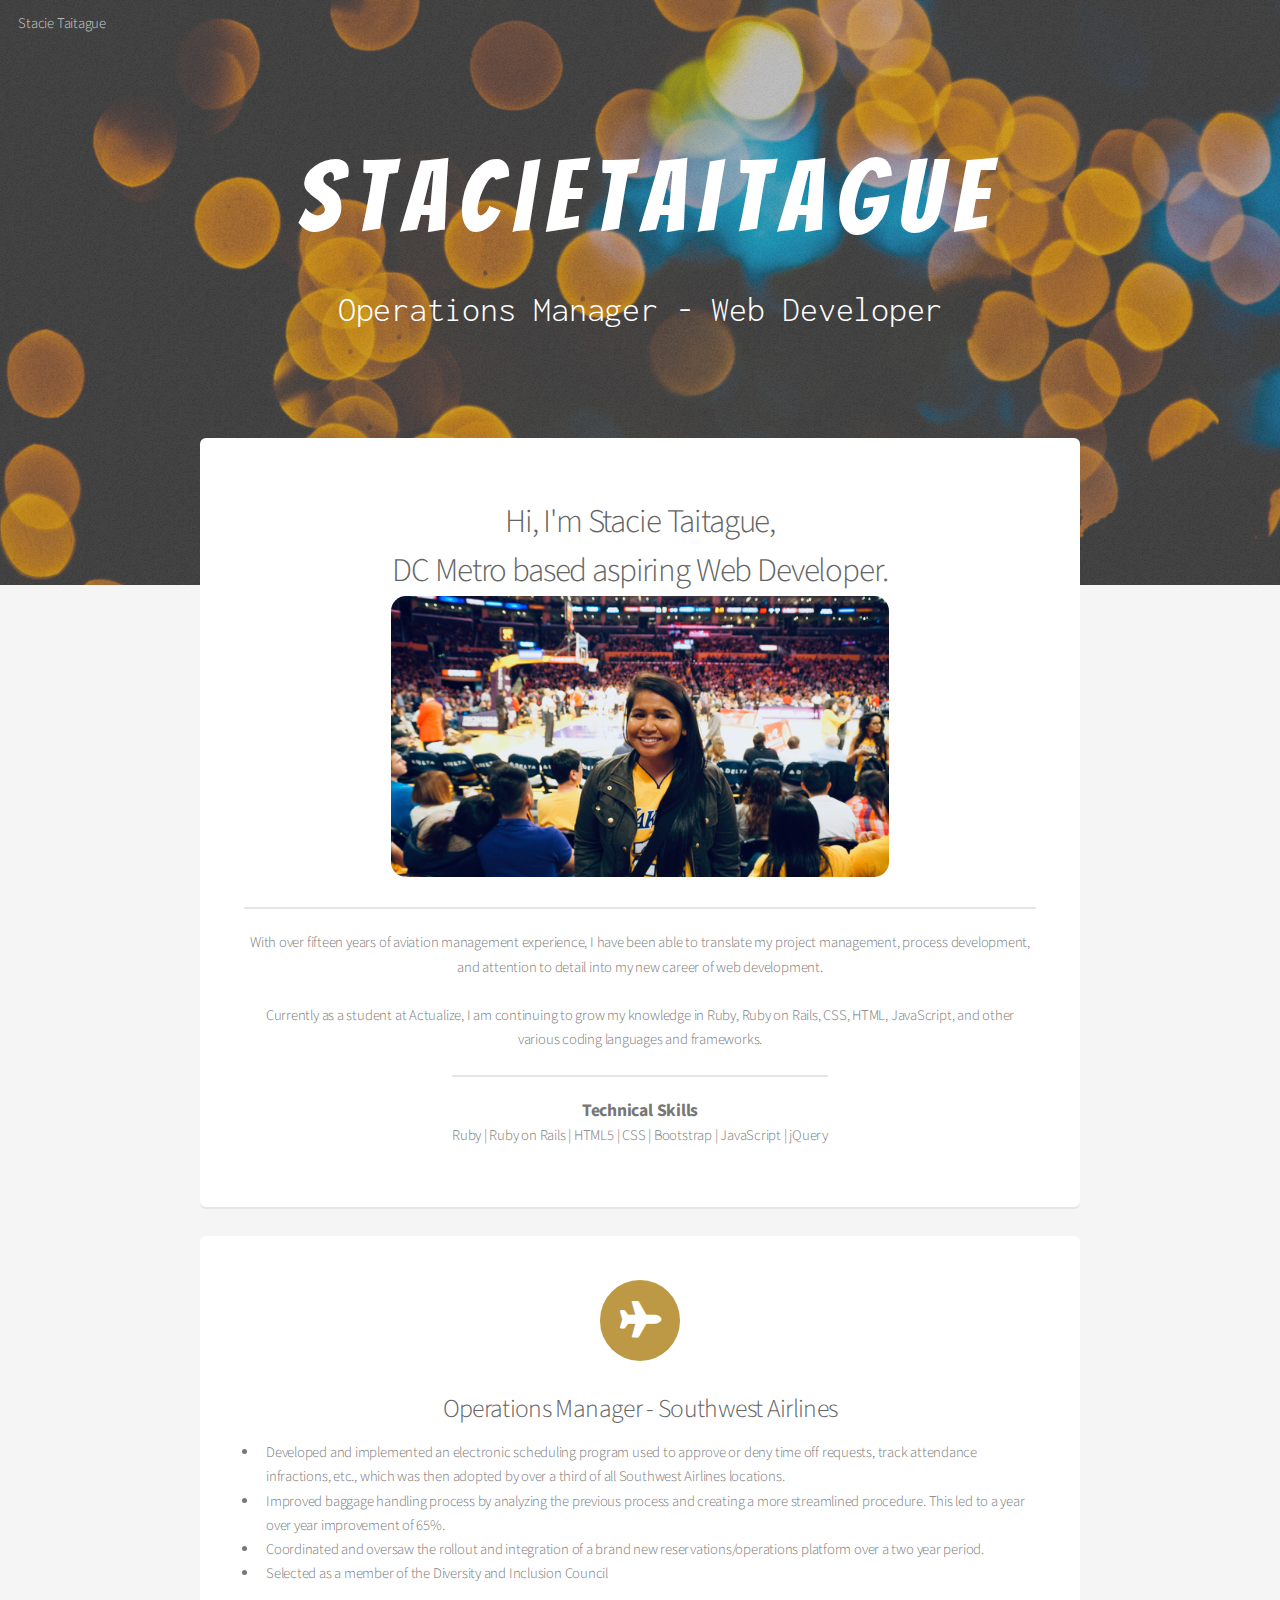
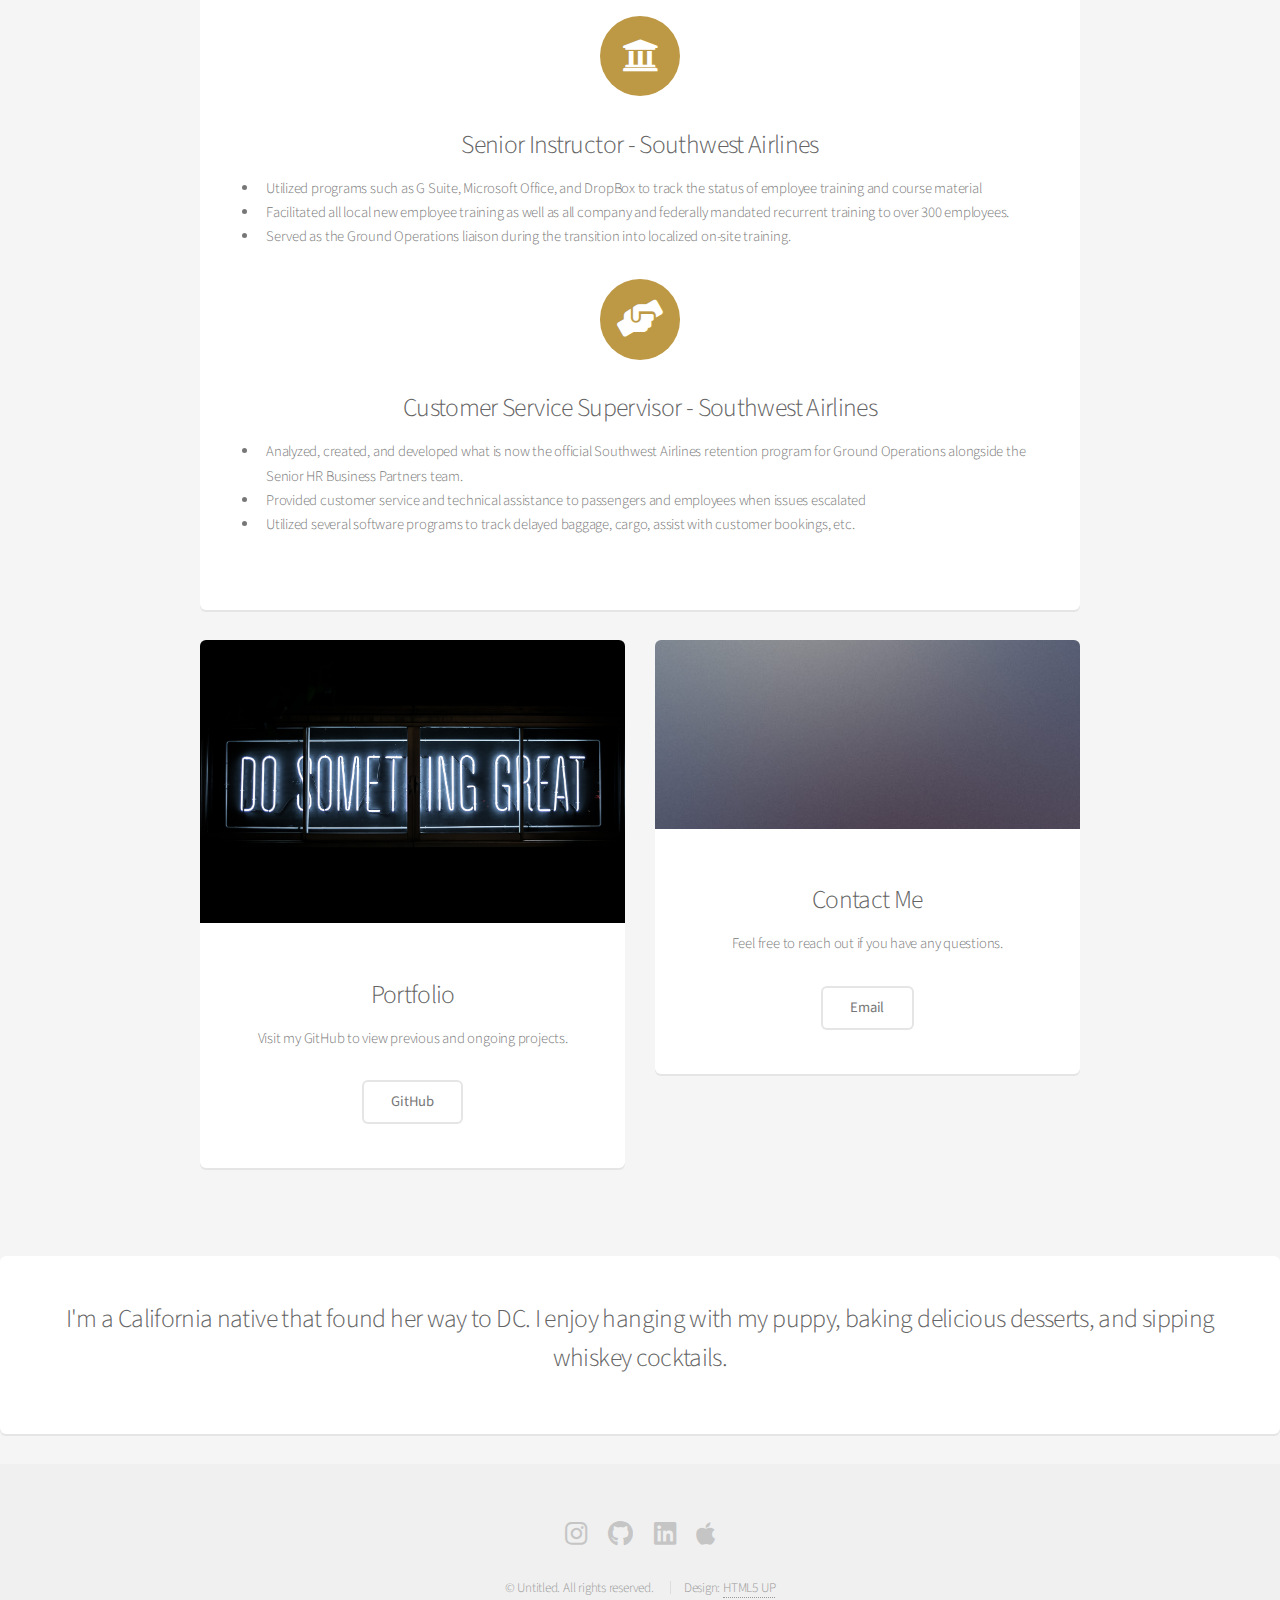
<file: index.html>
<!DOCTYPE html>
<!--
	Alpha by HTML5 UP
	html5up.net | @ajlkn
	Free for personal and commercial use under the CCA 3.0 license (html5up.net/license)
-->
<html>
  <head>
    <title>Stacie Taitague</title>
    <meta charset="utf-8" />
    <meta name="viewport" content="width=device-width, initial-scale=1, user-scalable=no" />
    <link rel="stylesheet" href="assets/css/main.css" />

    <link rel="stylesheet" href="assets/css/custom.css" />
    <link rel="preconnect" href="https://fonts.gstatic.com" />
    <link href="https://fonts.googleapis.com/css2?family=Bangers&display=swap" rel="stylesheet" />
    <link rel="preconnect" href="https://fonts.gstatic.com" />
    <link href="https://fonts.googleapis.com/css2?family=Inconsolata&display=swap" rel="stylesheet" />
  </head>
  <body class="landing is-preload">
    <div id="page-wrapper">
      <!-- Header -->
      <header id="header" class="alt">
        <h1>Stacie Taitague</h1>
        <!-- <nav id="nav">
						<ul>
							<li><a href="index.html">Home</a></li>
							<li>
								<a href="#" class="icon solid fa-angle-down">NAV</a>
								<ul>
									<li><a href="portfolio.html">Portfolio</a></li>
									<li><a href="resume.html">Resume</a></li>
									<li><a href="contact.html">Contact</a></li>
									
								</ul>
							</li>
						</ul>
					</nav> -->
      </header>

      <!-- Banner -->
      <section id="banner">
        <h2 class="personal-website-h2">S t a c i e T a i t a g u e</h2>
        <p class="operations-manager">Operations Manager - Web Developer</p>
        <!-- <ul class="actions special">
						<li><a href="#" class="button primary">Sign Up</a></li>
						<li><a href="#" class="button">Learn More</a></li>
					</ul> -->
      </section>

      <!-- Main -->
      <section id="main" class="container">
        <section class="box special">
          <header class="major">
            <h2>
              Hi, I'm Stacie Taitague,
              <br />
              DC Metro based aspiring Web Developer.
            </h2>
            <span class="header-picture"><img src="/images/profile.JPEG" alt="" /></span>
            <p>
              With over fifteen years of aviation management experience, I have been able to translate my project
              management, process development, and attention to detail into my new career of web development.
              <br />
              <br />

              <!-- </p><p> -->
              Currently as a student at Actualize, I am continuing to grow my knowledge in Ruby, Ruby on Rails, CSS,
              HTML, JavaScript, and other various coding languages and frameworks.
            </p>
            <p>
              <span class="tech-skills">Technical Skills</span>
              <br />
              Ruby | Ruby on Rails | HTML5 | CSS | Bootstrap | JavaScript | jQuery
            </p>
          </header>
          <!-- <span class="image featured"><img src="images/profile.jpeg" alt="" /></span> -->
        </section>

        <section class="box special features">
          <!-- CALL RESUME AREA MY JOURNEY... ADD ACTUALIZE INFO BEFORE JOBS -->
          <div class="features-row">
            <section>
              <span class="icon solid major fa-plane accent2"></span>
              <h3>Operations Manager - Southwest Airlines</h3>
              <ul class="job-descriptions">
                <li>
                  Developed and implemented an electronic scheduling program used to approve or deny time off requests,
                  track attendance infractions, etc., which was then adopted by over a third of all Southwest Airlines
                  locations.
                </li>
                <li>
                  Improved baggage handling process by analyzing the previous process and creating a more streamlined
                  procedure. This led to a year over year improvement of 65%.
                </li>
                <li>
                  Coordinated and oversaw the rollout and integration of a brand new reservations/operations platform
                  over a two year period.
                </li>
                <li>Selected as a member of the Diversity and Inclusion Council</li>
              </ul>
            </section>
            <br />
            <section>
              <span class="icon solid major fa-university accent2"></span>
              <h3>Senior Instructor - Southwest Airlines</h3>
              <ul class="job-descriptions">
                <li>
                  Utilized programs such as G Suite, Microsoft Office, and DropBox to track the status of employee
                  training and course material
                </li>
                <li>
                  Facilitated all local new employee training as well as all company and federally mandated recurrent
                  training to over 300 employees.
                </li>
                <li>Served as the Ground Operations liaison during the transition into localized on-site training.</li>
              </ul>
            </section>
            <section>
              <span class="icon solid major fa-hands-helping accent2"></span>
              <h3>Customer Service Supervisor - Southwest Airlines</h3>
              <ul class="job-descriptions">
                <li>
                  Analyzed, created, and developed what is now the official Southwest Airlines retention program for
                  Ground Operations alongside the Senior HR Business Partners team.
                </li>
                <li>
                  Provided customer service and technical assistance to passengers and employees when issues escalated
                </li>
                <li>
                  Utilized several software programs to track delayed baggage, cargo, assist with customer bookings,
                  etc.
                </li>
              </ul>
            </section>
            <!-- <section>
								<span class="icon solid major fa-chart-area accent3"></span>
								<h3>Ipsum dolor</h3>
								<p>Integer volutpat ante et accumsan commophasellus sed aliquam feugiat lorem aliquet ut enim rutrum phasellus iaculis accumsan dolore magna aliquam veroeros.</p>
							</section> -->
            <!-- </div>
								<div class="features-row">
									<section>
										<span class="icon solid major fa-cloud accent4"></span>
										<h3>Sed feugiat</h3>
										<p>Integer volutpat ante et accumsan commophasellus sed aliquam feugiat lorem aliquet ut enim rutrum phasellus iaculis accumsan dolore magna aliquam veroeros.</p>
									</section>
									<section>
										<span class="icon solid major fa-lock accent5"></span>
										<h3>Enim phasellus</h3>
										<p>Integer volutpat ante et accumsan commophasellus sed aliquam feugiat lorem aliquet ut enim rutrum phasellus iaculis accumsan dolore magna aliquam veroeros.</p>
									</section> -->
          </div>
        </section>

        <div class="row">
          <div class="col-6 col-12-narrower">
            <section class="box special">
              <span class="image featured"><img src="images/pic02.jpg" alt="" /></span>
              <h3>Portfolio</h3>
              <p>Visit my GitHub to view previous and ongoing projects.</p>
              <ul class="actions special">
                <li><a href="https://github.com/stacerok" target="new window" class="button alt">GitHub</a></li>
              </ul>
            </section>
          </div>
          <div class="col-6 col-12-narrower">
            <section class="box special">
              <span class="image featured"><img src="images/pic03.jpg" alt="" /></span>
              <h3>Contact Me</h3>
              <p>Feel free to reach out if you have any questions.</p>
              <ul class="actions special">
                <li>
                  <a
                    href="mailto:stacie@example.com?subject=Your Personal Website"
                    target="new window"
                    class="button alt"
                  >
                    Email
                  </a>
                </li>
              </ul>
            </section>
          </div>
        </div>
      </section>
      <section class="box special features">
        <!-- CALL RESUME AREA MY JOURNEY... ADD ACTUALIZE INFO BEFORE JOBS -->
        <div class="features-row">
          <section>
            <!-- <span class="icon solid major fa-plane accent2"></span> -->
            <h3>
              I'm a California native that found her way to DC. I enjoy hanging with my puppy, baking delicious
              desserts, and sipping whiskey cocktails.
            </h3>
            <!-- <ul class="job-descriptions">
              <li>** REPLACE: bold large case</li>
              <li>** REPLACE: where i'm originally from</li>
              <li>** REPLACE: soccer fan and baking stuff</li>
              <li>** REPLACE: wife and puppy mom</li>
            </ul> -->
          </section>
        </div>
      </section>
      <!-- CTA -->
      <!-- <section id="cta">
							
					<h2>Sign up for beta access</h2>
					<p>Blandit varius ut praesent nascetur eu penatibus nisi risus faucibus nunc.</p>

					<form>
						<div class="row gtr-50 gtr-uniform">
							<div class="col-8 col-12-mobilep">
								<input type="email" name="email" id="email" placeholder="Email Address" />
							</div>
							<div class="col-4 col-12-mobilep">
								<input type="submit" value="Sign Up" class="fit" />
							</div>
						</div>
					</form>

				</section> -->

      <!-- Footer -->
      <footer id="footer">
        <ul class="icons">
          <!-- <li><a href="#" class="icon brands fa-twitter"><span class="label">Twitter</span></a></li>
						<li><a href="#" class="icon brands fa-facebook-f"><span class="label">Facebook</span></a></li> -->
          <li>
            <a href="http://www.instagram.com/stacerok" class="icon brands fa-instagram">
              <span class="label">Instagram</span>
            </a>
          </li>
          <li>
            <a href="https://github.com/stacerok" class="icon brands fa-github"><span class="label">Github</span></a>
          </li>
          <!-- <li>
            <a href="#" class="icon brands fa-apple"><span class="label">Dribbble</span></a>
          </li> -->
          <li>
            <a href="https://www.linkedin.com/in/stacie-taitague/" target="new window" class="icon brands fa-linkedin">
              <span class="label">Linkedin</span>
            </a>
          </li>
          <li>
            <a
              href="https://music.apple.com/us/playlist/work-playlist/pl.u-38oWX23tKLV4e"
              target="new window"
              class="icon brands fa-apple"
            >
              <span class="label">AppleMusic</span>
            </a>
          </li>
        </ul>
        <ul class="copyright">
          <li>&copy; Untitled. All rights reserved.</li>
          <li>
            Design:
            <a href="http://html5up.net">HTML5 UP</a>
          </li>
        </ul>
      </footer>
    </div>

    <!-- Scripts -->
    <script src="assets/js/jquery.min.js"></script>
    <script src="assets/js/jquery.dropotron.min.js"></script>
    <script src="assets/js/jquery.scrollex.min.js"></script>
    <script src="assets/js/browser.min.js"></script>
    <script src="assets/js/breakpoints.min.js"></script>
    <script src="assets/js/util.js"></script>
    <script src="assets/js/main.js"></script>
  </body>
</html>
</file>
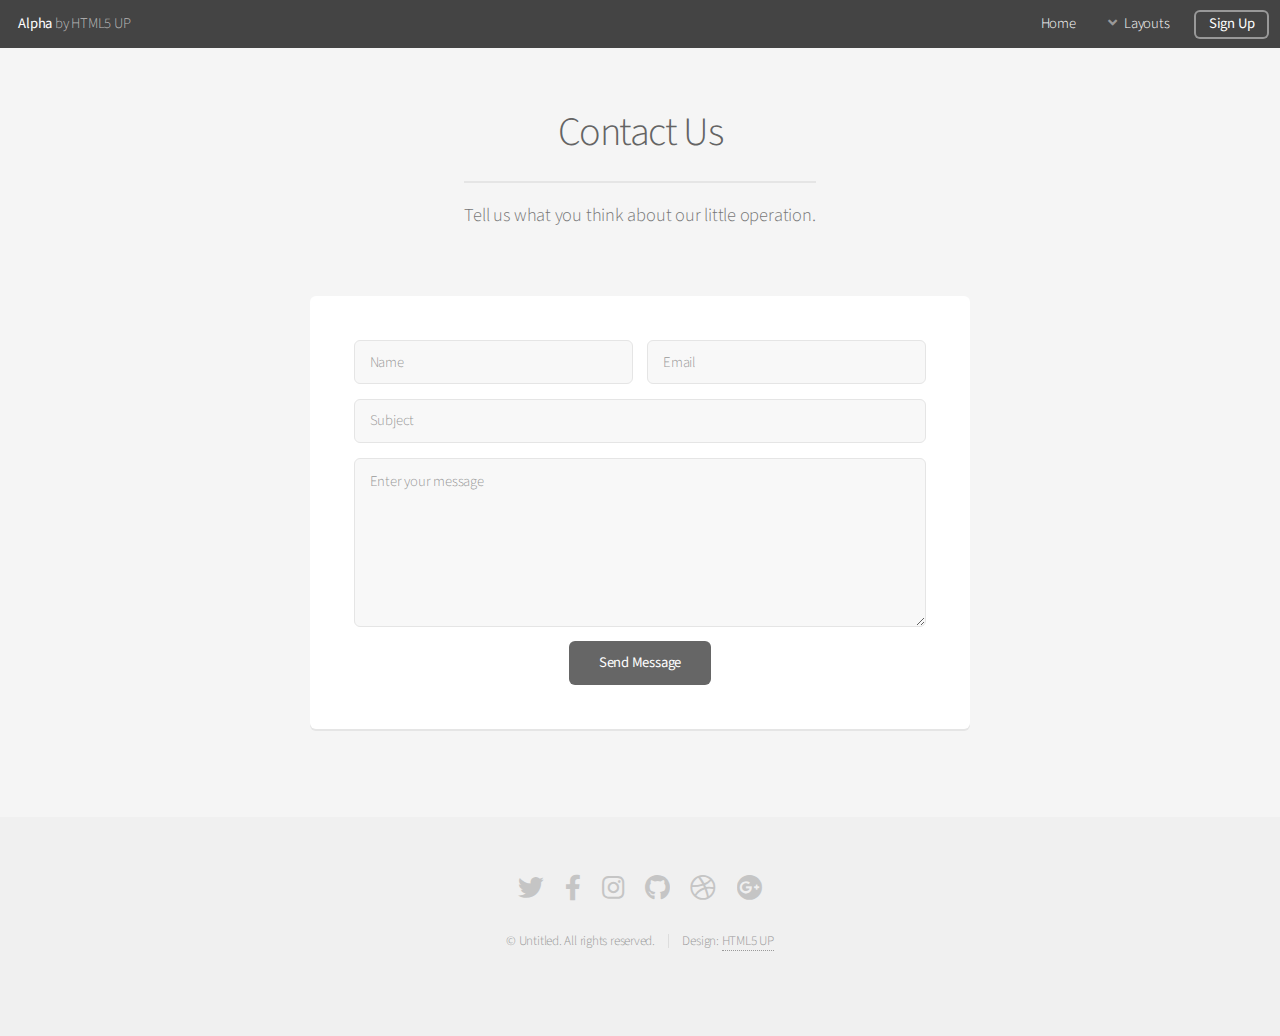
<file: contact.html>
<!DOCTYPE HTML>
<!--
	Alpha by HTML5 UP
	html5up.net | @ajlkn
	Free for personal and commercial use under the CCA 3.0 license (html5up.net/license)
-->
<html>
	<head>
		<title>Contact - Alpha by HTML5 UP</title>
		<meta charset="utf-8" />
		<meta name="viewport" content="width=device-width, initial-scale=1, user-scalable=no" />
		<link rel="stylesheet" href="assets/css/main.css" />
	</head>
	<body class="is-preload">
		<div id="page-wrapper">

			<!-- Header -->
				<header id="header">
					<h1><a href="index.html">Alpha</a> by HTML5 UP</h1>
					<nav id="nav">
						<ul>
							<li><a href="index.html">Home</a></li>
							<li>
								<a href="#" class="icon solid fa-angle-down">Layouts</a>
								<ul>
									<li><a href="generic.html">Generic</a></li>
									<li><a href="contact.html">Contact</a></li>
									<li><a href="elements.html">Elements</a></li>
									<li>
										<a href="#">Submenu</a>
										<ul>
											<li><a href="#">Option One</a></li>
											<li><a href="#">Option Two</a></li>
											<li><a href="#">Option Three</a></li>
											<li><a href="#">Option Four</a></li>
										</ul>
									</li>
								</ul>
							</li>
							<li><a href="#" class="button">Sign Up</a></li>
						</ul>
					</nav>
				</header>

			<!-- Main -->
				<section id="main" class="container medium">
					<header>
						<h2>Contact Us</h2>
						<p>Tell us what you think about our little operation.</p>
					</header>
					<div class="box">
						<form method="post" action="#">
							<div class="row gtr-50 gtr-uniform">
								<div class="col-6 col-12-mobilep">
									<input type="text" name="name" id="name" value="" placeholder="Name" />
								</div>
								<div class="col-6 col-12-mobilep">
									<input type="email" name="email" id="email" value="" placeholder="Email" />
								</div>
								<div class="col-12">
									<input type="text" name="subject" id="subject" value="" placeholder="Subject" />
								</div>
								<div class="col-12">
									<textarea name="message" id="message" placeholder="Enter your message" rows="6"></textarea>
								</div>
								<div class="col-12">
									<ul class="actions special">
										<li><input type="submit" value="Send Message" /></li>
									</ul>
								</div>
							</div>
						</form>
					</div>
				</section>

			<!-- Footer -->
				<footer id="footer">
					<ul class="icons">
						<li><a href="#" class="icon brands fa-twitter"><span class="label">Twitter</span></a></li>
						<li><a href="#" class="icon brands fa-facebook-f"><span class="label">Facebook</span></a></li>
						<li><a href="#" class="icon brands fa-instagram"><span class="label">Instagram</span></a></li>
						<li><a href="#" class="icon brands fa-github"><span class="label">Github</span></a></li>
						<li><a href="#" class="icon brands fa-dribbble"><span class="label">Dribbble</span></a></li>
						<li><a href="#" class="icon brands fa-google-plus"><span class="label">Google+</span></a></li>
					</ul>
					<ul class="copyright">
						<li>&copy; Untitled. All rights reserved.</li><li>Design: <a href="http://html5up.net">HTML5 UP</a></li>
					</ul>
				</footer>

		</div>

		<!-- Scripts -->
			<script src="assets/js/jquery.min.js"></script>
			<script src="assets/js/jquery.dropotron.min.js"></script>
			<script src="assets/js/jquery.scrollex.min.js"></script>
			<script src="assets/js/browser.min.js"></script>
			<script src="assets/js/breakpoints.min.js"></script>
			<script src="assets/js/util.js"></script>
			<script src="assets/js/main.js"></script>

	</body>
</html>
</file>
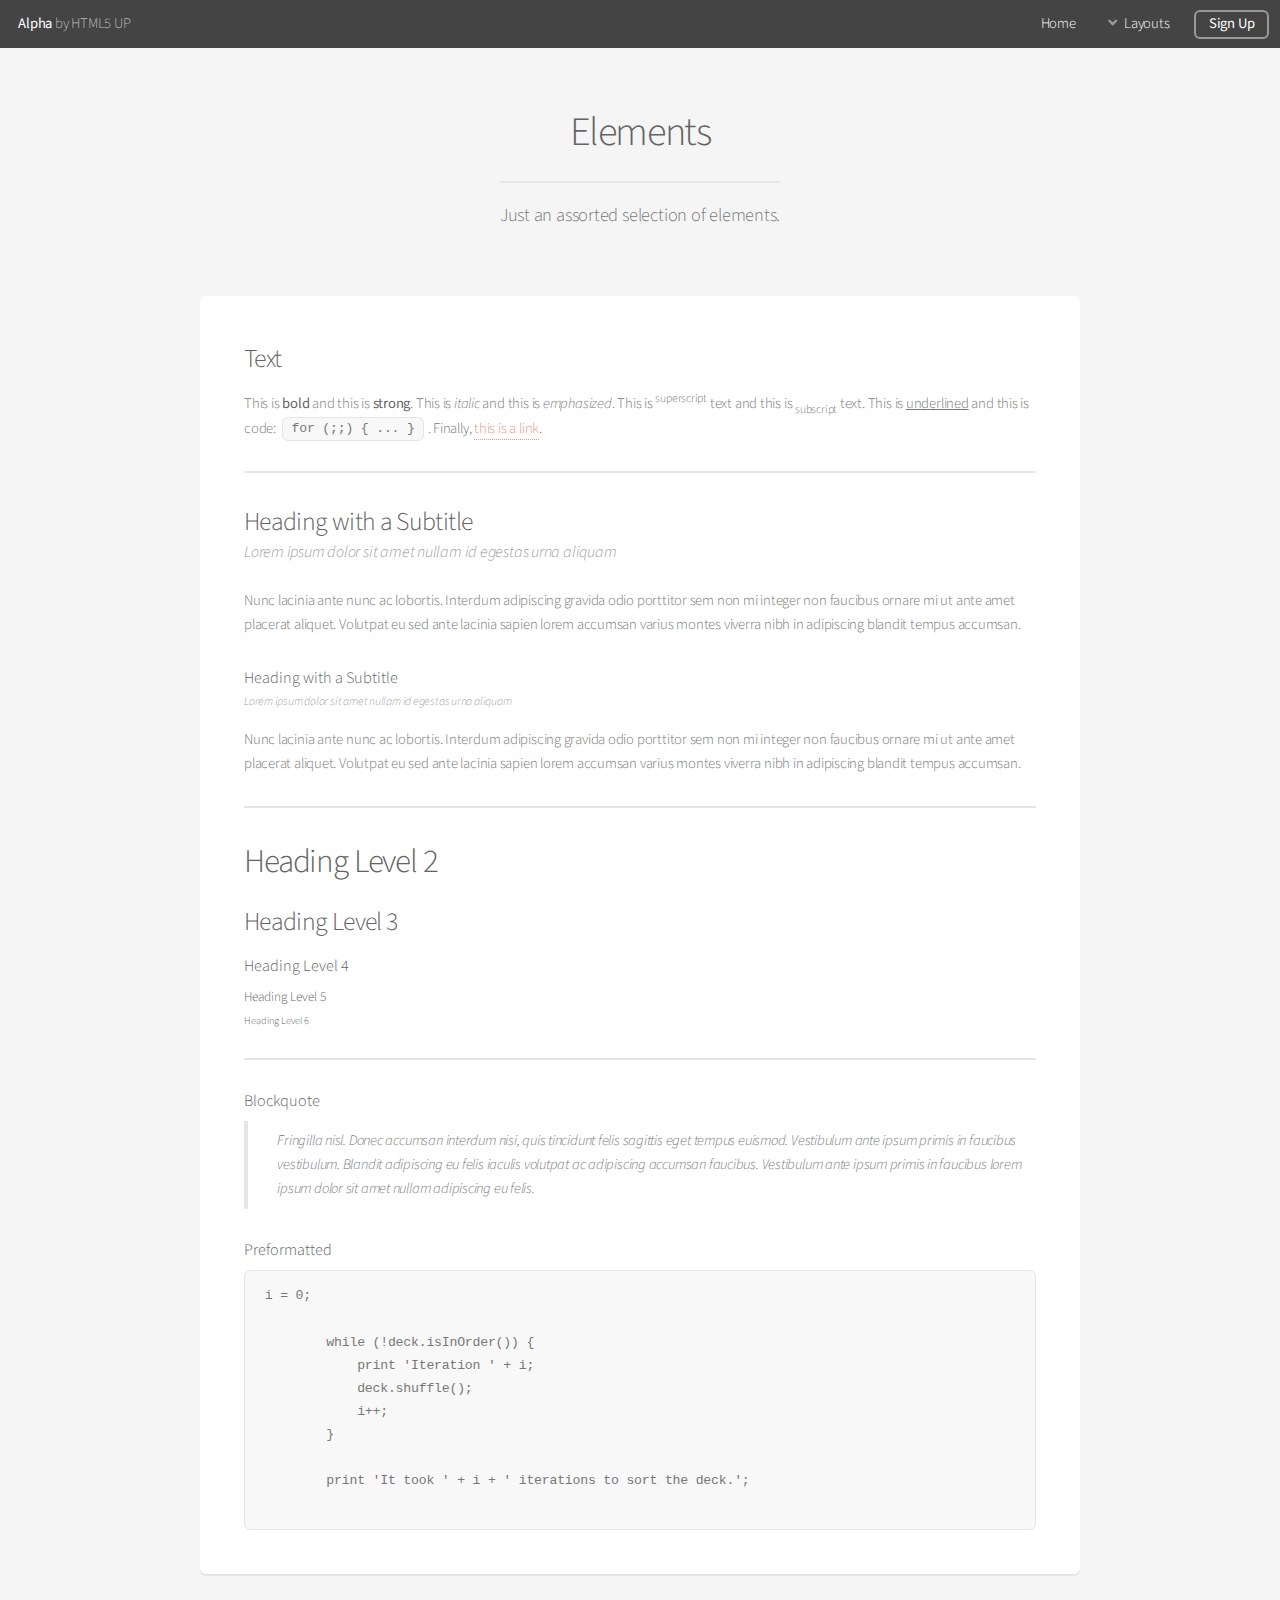
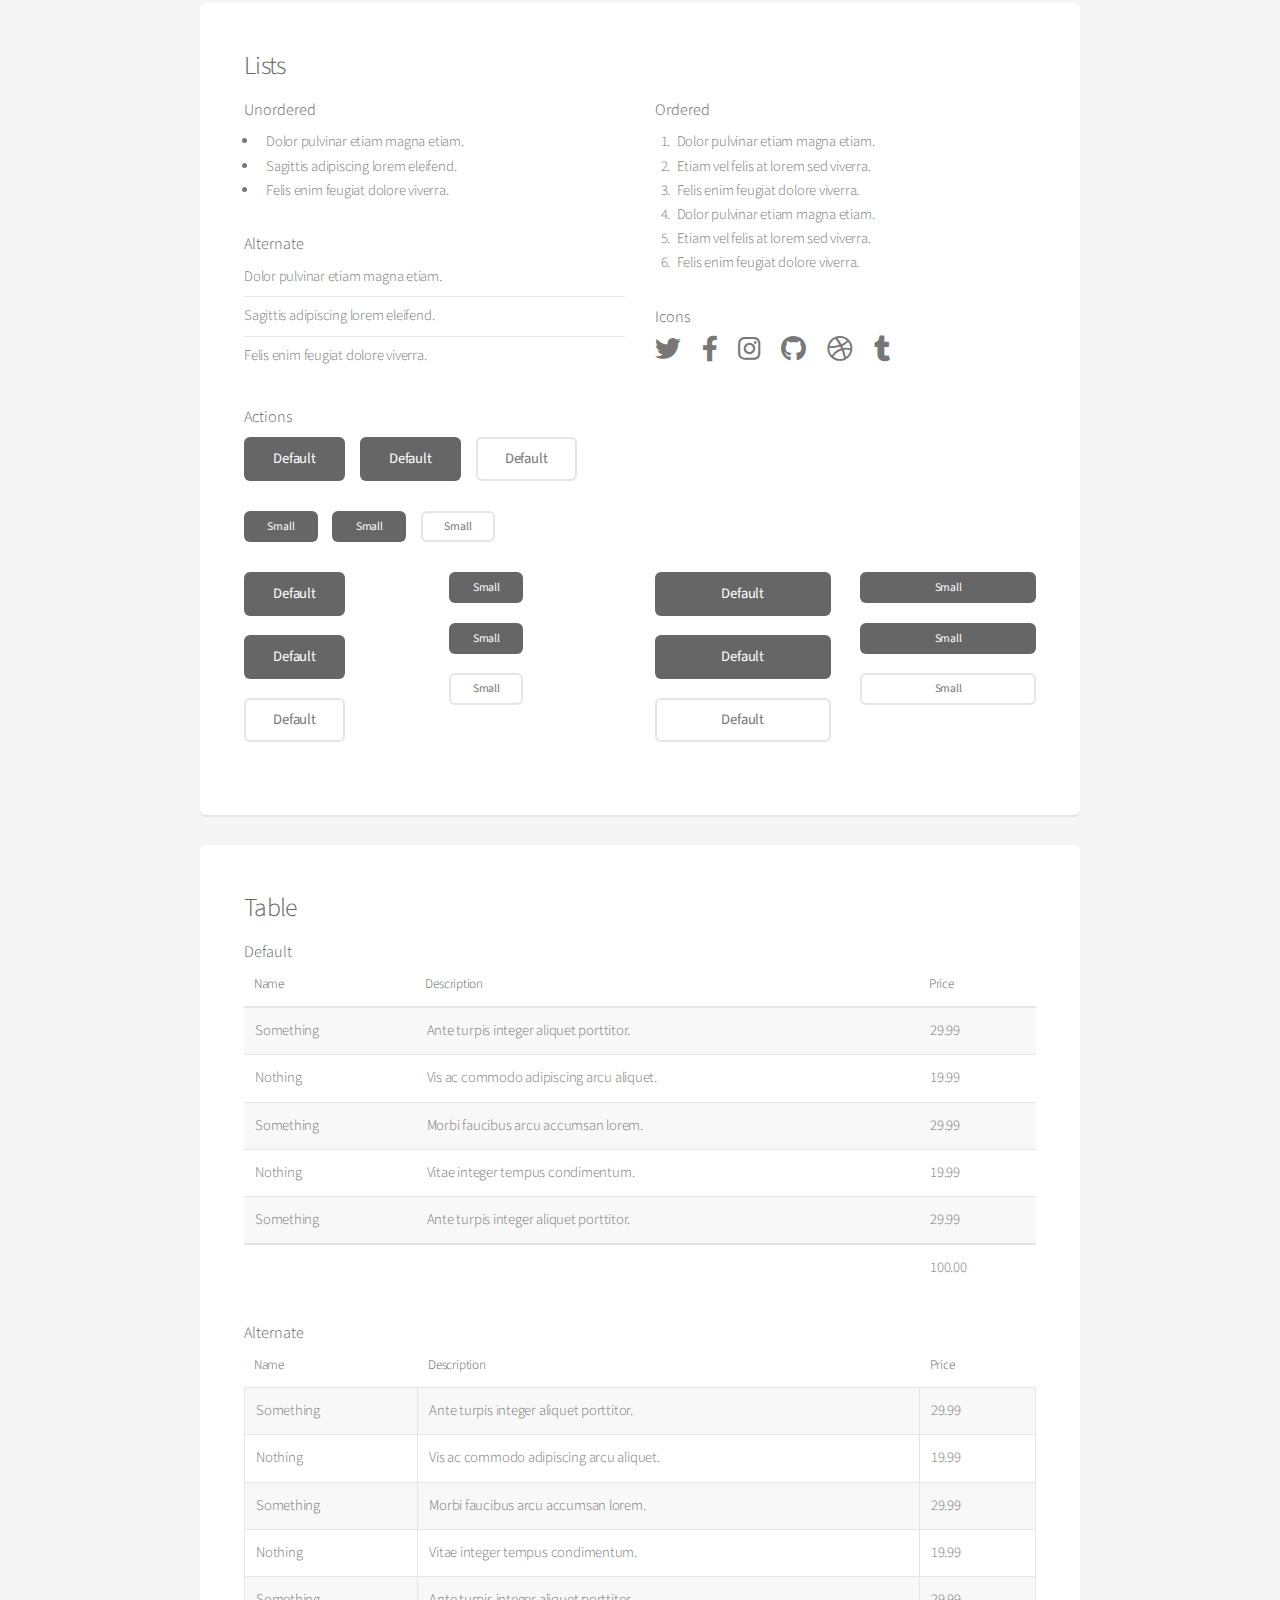
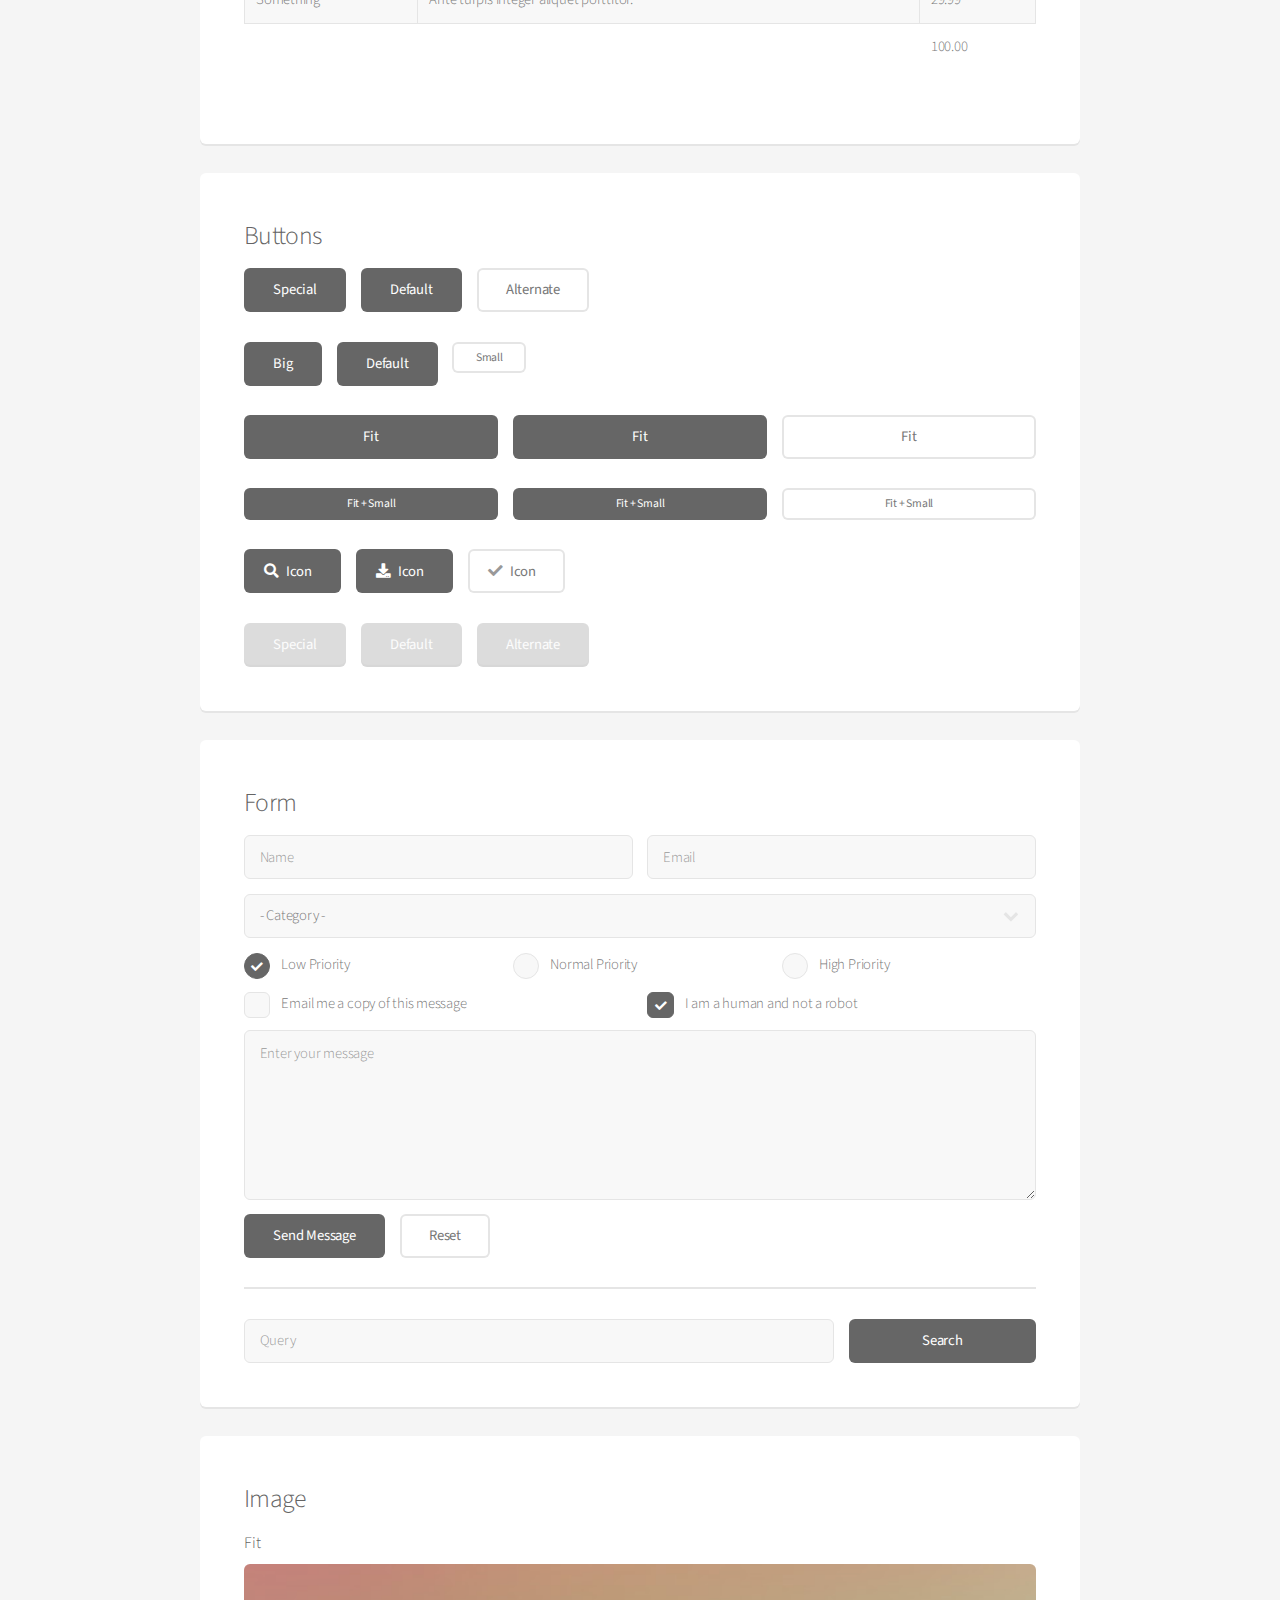
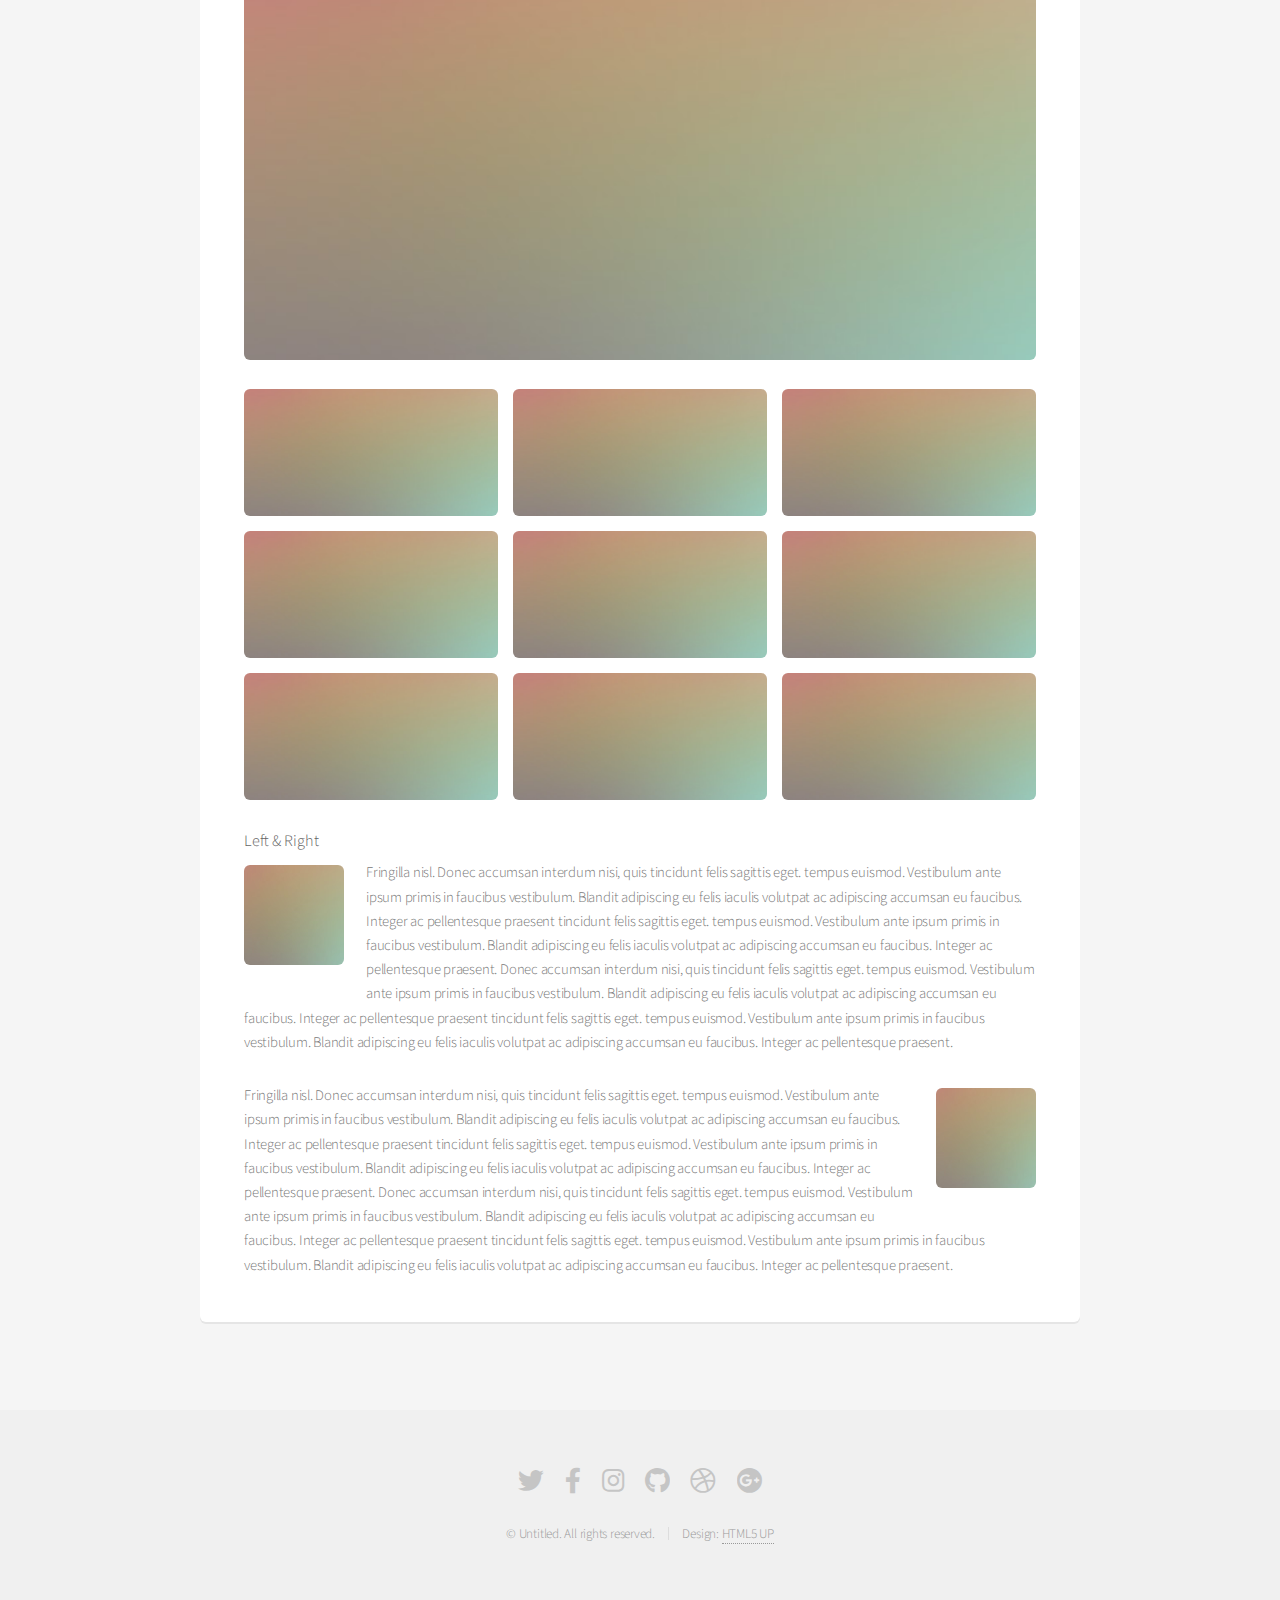
<file: portfolio.html>
<!DOCTYPE HTML>
<!--
	Alpha by HTML5 UP
	html5up.net | @ajlkn
	Free for personal and commercial use under the CCA 3.0 license (html5up.net/license)
-->
<html>
	<head>
		<title>Elements - Alpha by HTML5 UP</title>
		<meta charset="utf-8" />
		<meta name="viewport" content="width=device-width, initial-scale=1, user-scalable=no" />
		<link rel="stylesheet" href="assets/css/main.css" />
	</head>
	<body class="is-preload">
		<div id="page-wrapper">

			<!-- Header -->
				<header id="header">
					<h1><a href="index.html">Alpha</a> by HTML5 UP</h1>
					<nav id="nav">
						<ul>
							<li><a href="index.html">Home</a></li>
							<li>
								<a href="#" class="icon solid fa-angle-down">Layouts</a>
								<ul>
									<li><a href="generic.html">Generic</a></li>
									<li><a href="contact.html">Contact</a></li>
									<li><a href="elements.html">Elements</a></li>
									<li>
										<a href="#">Submenu</a>
										<ul>
											<li><a href="#">Option One</a></li>
											<li><a href="#">Option Two</a></li>
											<li><a href="#">Option Three</a></li>
											<li><a href="#">Option Four</a></li>
										</ul>
									</li>
								</ul>
							</li>
							<li><a href="#" class="button">Sign Up</a></li>
						</ul>
					</nav>
				</header>

			<!-- Main -->
				<section id="main" class="container">
					<header>
						<h2>Elements</h2>
						<p>Just an assorted selection of elements.</p>
					</header>
					<div class="row">
						<div class="col-12">

							<!-- Text -->
								<section class="box">
									<h3>Text</h3>
									<p>This is <b>bold</b> and this is <strong>strong</strong>. This is <i>italic</i> and this is <em>emphasized</em>.
									This is <sup>superscript</sup> text and this is <sub>subscript</sub> text.
									This is <u>underlined</u> and this is code: <code>for (;;) { ... }</code>. Finally, <a href="#">this is a link</a>.</p>

									<hr />

									<header>
										<h3>Heading with a Subtitle</h3>
										<p>Lorem ipsum dolor sit amet nullam id egestas urna aliquam</p>
									</header>
									<p>Nunc lacinia ante nunc ac lobortis. Interdum adipiscing gravida odio porttitor sem non mi integer non faucibus ornare mi ut ante amet placerat aliquet. Volutpat eu sed ante lacinia sapien lorem accumsan varius montes viverra nibh in adipiscing blandit tempus accumsan.</p>
									<header>
										<h4>Heading with a Subtitle</h4>
										<p>Lorem ipsum dolor sit amet nullam id egestas urna aliquam</p>
									</header>
									<p>Nunc lacinia ante nunc ac lobortis. Interdum adipiscing gravida odio porttitor sem non mi integer non faucibus ornare mi ut ante amet placerat aliquet. Volutpat eu sed ante lacinia sapien lorem accumsan varius montes viverra nibh in adipiscing blandit tempus accumsan.</p>

									<hr />

									<h2>Heading Level 2</h2>
									<h3>Heading Level 3</h3>
									<h4>Heading Level 4</h4>
									<h5>Heading Level 5</h5>
									<h6>Heading Level 6</h6>

									<hr />

									<h4>Blockquote</h4>
									<blockquote>Fringilla nisl. Donec accumsan interdum nisi, quis tincidunt felis sagittis eget tempus euismod. Vestibulum ante ipsum primis in faucibus vestibulum. Blandit adipiscing eu felis iaculis volutpat ac adipiscing accumsan faucibus. Vestibulum ante ipsum primis in faucibus lorem ipsum dolor sit amet nullam adipiscing eu felis.</blockquote>

									<h4>Preformatted</h4>
									<pre>i = 0;

	while (!deck.isInOrder()) {
	    print 'Iteration ' + i;
	    deck.shuffle();
	    i++;
	}

	print 'It took ' + i + ' iterations to sort the deck.';
	</pre>
								</section>

						</div>
					</div>
					<div class="row">
						<div class="col-12">

							<!-- Lists -->
								<section class="box">
									<h3>Lists</h3>
									<div class="row">
										<div class="col-6 col-12-mobilep">

											<h4>Unordered</h4>
											<ul>
												<li>Dolor pulvinar etiam magna etiam.</li>
												<li>Sagittis adipiscing lorem eleifend.</li>
												<li>Felis enim feugiat dolore viverra.</li>
											</ul>

											<h4>Alternate</h4>
											<ul class="alt">
												<li>Dolor pulvinar etiam magna etiam.</li>
												<li>Sagittis adipiscing lorem eleifend.</li>
												<li>Felis enim feugiat dolore viverra.</li>
											</ul>

										</div>
										<div class="col-6 col-12-mobilep">

											<h4>Ordered</h4>
											<ol>
												<li>Dolor pulvinar etiam magna etiam.</li>
												<li>Etiam vel felis at lorem sed viverra.</li>
												<li>Felis enim feugiat dolore viverra.</li>
												<li>Dolor pulvinar etiam magna etiam.</li>
												<li>Etiam vel felis at lorem sed viverra.</li>
												<li>Felis enim feugiat dolore viverra.</li>
											</ol>

											<h4>Icons</h4>
											<ul class="icons">
												<li><a href="#" class="icon brands fa-twitter"><span class="label">Twitter</span></a></li>
												<li><a href="#" class="icon brands fa-facebook-f"><span class="label">Facebook</span></a></li>
												<li><a href="#" class="icon brands fa-instagram"><span class="label">Instagram</span></a></li>
												<li><a href="#" class="icon brands fa-github"><span class="label">Github</span></a></li>
												<li><a href="#" class="icon brands fa-dribbble"><span class="label">Dribbble</span></a></li>
												<li><a href="#" class="icon brands fa-tumblr"><span class="label">Tumblr</span></a></li>
											</ul>

										</div>
									</div>

									<h4>Actions</h4>
									<ul class="actions">
										<li><a href="#" class="button special">Default</a></li>
										<li><a href="#" class="button">Default</a></li>
										<li><a href="#" class="button alt">Default</a></li>
									</ul>
									<ul class="actions small">
										<li><a href="#" class="button special small">Small</a></li>
										<li><a href="#" class="button small">Small</a></li>
										<li><a href="#" class="button alt small">Small</a></li>
									</ul>
									<div class="row">
										<div class="col-3 col-6-narrower col-12-mobilep">
											<ul class="actions stacked">
												<li><a href="#" class="button special">Default</a></li>
												<li><a href="#" class="button">Default</a></li>
												<li><a href="#" class="button alt">Default</a></li>
											</ul>
										</div>
										<div class="col-3 col-6-narrower col-12-mobilep">
											<ul class="actions stacked">
												<li><a href="#" class="button special small">Small</a></li>
												<li><a href="#" class="button small">Small</a></li>
												<li><a href="#" class="button alt small">Small</a></li>
											</ul>
										</div>
										<div class="col-3 col-6-narrower col-12-mobilep">
											<ul class="actions stacked">
												<li><a href="#" class="button special fit">Default</a></li>
												<li><a href="#" class="button fit">Default</a></li>
												<li><a href="#" class="button alt fit">Default</a></li>
											</ul>
										</div>
										<div class="col-3 col-6-narrower col-12-mobilep">
											<ul class="actions stacked">
												<li><a href="#" class="button special small fit">Small</a></li>
												<li><a href="#" class="button small fit">Small</a></li>
												<li><a href="#" class="button alt small fit">Small</a></li>
											</ul>
										</div>
									</div>
								</section>

						</div>
					</div>
					<div class="row">
						<div class="col-12">

							<!-- Table -->
								<section class="box">
									<h3>Table</h3>

									<h4>Default</h4>
									<div class="table-wrapper">
										<table>
											<thead>
												<tr>
													<th>Name</th>
													<th>Description</th>
													<th>Price</th>
												</tr>
											</thead>
											<tbody>
												<tr>
													<td>Something</td>
													<td>Ante turpis integer aliquet porttitor.</td>
													<td>29.99</td>
												</tr>
												<tr>
													<td>Nothing</td>
													<td>Vis ac commodo adipiscing arcu aliquet.</td>
													<td>19.99</td>
												</tr>
												<tr>
													<td>Something</td>
													<td> Morbi faucibus arcu accumsan lorem.</td>
													<td>29.99</td>
												</tr>
												<tr>
													<td>Nothing</td>
													<td>Vitae integer tempus condimentum.</td>
													<td>19.99</td>
												</tr>
												<tr>
													<td>Something</td>
													<td>Ante turpis integer aliquet porttitor.</td>
													<td>29.99</td>
												</tr>
											</tbody>
											<tfoot>
												<tr>
													<td colspan="2"></td>
													<td>100.00</td>
												</tr>
											</tfoot>
										</table>
									</div>

									<h4>Alternate</h4>
									<div class="table-wrapper">
										<table class="alt">
											<thead>
												<tr>
													<th>Name</th>
													<th>Description</th>
													<th>Price</th>
												</tr>
											</thead>
											<tbody>
												<tr>
													<td>Something</td>
													<td>Ante turpis integer aliquet porttitor.</td>
													<td>29.99</td>
												</tr>
												<tr>
													<td>Nothing</td>
													<td>Vis ac commodo adipiscing arcu aliquet.</td>
													<td>19.99</td>
												</tr>
												<tr>
													<td>Something</td>
													<td> Morbi faucibus arcu accumsan lorem.</td>
													<td>29.99</td>
												</tr>
												<tr>
													<td>Nothing</td>
													<td>Vitae integer tempus condimentum.</td>
													<td>19.99</td>
												</tr>
												<tr>
													<td>Something</td>
													<td>Ante turpis integer aliquet porttitor.</td>
													<td>29.99</td>
												</tr>
											</tbody>
											<tfoot>
												<tr>
													<td colspan="2"></td>
													<td>100.00</td>
												</tr>
											</tfoot>
										</table>
									</div>
								</section>

						</div>
					</div>
					<div class="row">
						<div class="col-12">

							<!-- Buttons -->
								<section class="box">
									<h3>Buttons</h3>
									<ul class="actions">
										<li><a href="#" class="button special">Special</a></li>
										<li><a href="#" class="button">Default</a></li>
										<li><a href="#" class="button alt">Alternate</a></li>
									</ul>
									<ul class="actions">
										<li><a href="#" class="button special big">Big</a></li>
										<li><a href="#" class="button">Default</a></li>
										<li><a href="#" class="button alt small">Small</a></li>
									</ul>
									<ul class="actions fit">
										<li><a href="#" class="button special fit">Fit</a></li>
										<li><a href="#" class="button fit">Fit</a></li>
										<li><a href="#" class="button alt fit">Fit</a></li>
									</ul>
									<ul class="actions fit small">
										<li><a href="#" class="button special fit small">Fit + Small</a></li>
										<li><a href="#" class="button fit small">Fit + Small</a></li>
										<li><a href="#" class="button alt fit small">Fit + Small</a></li>
									</ul>
									<ul class="actions">
										<li><a href="#" class="button special icon solid fa-search">Icon</a></li>
										<li><a href="#" class="button icon solid fa-download">Icon</a></li>
										<li><a href="#" class="button alt icon solid fa-check">Icon</a></li>
									</ul>
									<ul class="actions">
										<li><span class="button special disabled">Special</span></li>
										<li><span class="button disabled">Default</span></li>
										<li><span class="button alt disabled">Alternate</span></li>
									</ul>
								</section>

						</div>
					</div>
					<div class="row">
						<div class="col-12">

							<!-- Form -->
								<section class="box">
									<h3>Form</h3>
									<form method="post" action="#">
										<div class="row gtr-uniform gtr-50">
											<div class="col-6 col-12-mobilep">
												<input type="text" name="name" id="name" value="" placeholder="Name" />
											</div>
											<div class="col-6 col-12-mobilep">
												<input type="email" name="email" id="email" value="" placeholder="Email" />
											</div>
											<div class="col-12">
												<select name="category" id="category">
													<option value="">- Category -</option>
													<option value="1">Manufacturing</option>
													<option value="1">Shipping</option>
													<option value="1">Administration</option>
													<option value="1">Human Resources</option>
												</select>
											</div>
											<div class="col-4 col-12-narrower">
												<input type="radio" id="priority-low" name="priority" checked>
												<label for="priority-low">Low Priority</label>
											</div>
											<div class="col-4 col-12-narrower">
												<input type="radio" id="priority-normal" name="priority">
												<label for="priority-normal">Normal Priority</label>
											</div>
											<div class="col-4 col-12-narrower">
												<input type="radio" id="priority-high" name="priority">
												<label for="priority-high">High Priority</label>
											</div>
											<div class="col-6 col-12-narrower">
												<input type="checkbox" id="copy" name="copy">
												<label for="copy">Email me a copy of this message</label>
											</div>
											<div class="col-6 col-12-narrower">
												<input type="checkbox" id="human" name="human" checked>
												<label for="human">I am a human and not a robot</label>
											</div>
											<div class="col-12">
												<textarea name="message" id="message" placeholder="Enter your message" rows="6"></textarea>
											</div>
											<div class="col-12">
												<ul class="actions">
													<li><input type="submit" value="Send Message" /></li>
													<li><input type="reset" value="Reset" class="alt" /></li>
												</ul>
											</div>
										</div>
									</form>

									<hr />

									<form method="post" action="#">
										<div class="row gtr-uniform gtr-50">
											<div class="col-9 col-12-mobilep">
												<input type="text" name="query" id="query" value="" placeholder="Query" />
											</div>
											<div class="col-3 col-12-mobilep">
												<input type="submit" value="Search" class="fit" />
											</div>
										</div>
									</form>
								</section>

						</div>
					</div>
					<div class="row">
						<div class="col-12">

							<!-- Image -->
								<section class="box">
									<h3>Image</h3>
									<h4>Fit</h4>
									<span class="image fit"><img src="images/pic04.jpg" alt="" /></span>
									<div class="box alt">
										<div class="row gtr-50 gtr-uniform">
											<div class="col-4"><span class="image fit"><img src="images/pic04.jpg" alt="" /></span></div>
											<div class="col-4"><span class="image fit"><img src="images/pic04.jpg" alt="" /></span></div>
											<div class="col-4"><span class="image fit"><img src="images/pic04.jpg" alt="" /></span></div>
											<div class="col-4"><span class="image fit"><img src="images/pic04.jpg" alt="" /></span></div>
											<div class="col-4"><span class="image fit"><img src="images/pic04.jpg" alt="" /></span></div>
											<div class="col-4"><span class="image fit"><img src="images/pic04.jpg" alt="" /></span></div>
											<div class="col-4"><span class="image fit"><img src="images/pic04.jpg" alt="" /></span></div>
											<div class="col-4"><span class="image fit"><img src="images/pic04.jpg" alt="" /></span></div>
											<div class="col-4"><span class="image fit"><img src="images/pic04.jpg" alt="" /></span></div>
										</div>
									</div>

									<h4>Left &amp; Right</h4>
									<p><span class="image left"><img src="images/pic05.jpg" alt="" /></span>Fringilla nisl. Donec accumsan interdum nisi, quis tincidunt felis sagittis eget. tempus euismod. Vestibulum ante ipsum primis in faucibus vestibulum. Blandit adipiscing eu felis iaculis volutpat ac adipiscing accumsan eu faucibus. Integer ac pellentesque praesent tincidunt felis sagittis eget. tempus euismod. Vestibulum ante ipsum primis in faucibus vestibulum. Blandit adipiscing eu felis iaculis volutpat ac adipiscing accumsan eu faucibus. Integer ac pellentesque praesent. Donec accumsan interdum nisi, quis tincidunt felis sagittis eget. tempus euismod. Vestibulum ante ipsum primis in faucibus vestibulum. Blandit adipiscing eu felis iaculis volutpat ac adipiscing accumsan eu faucibus. Integer ac pellentesque praesent tincidunt felis sagittis eget. tempus euismod. Vestibulum ante ipsum primis in faucibus vestibulum. Blandit adipiscing eu felis iaculis volutpat ac adipiscing accumsan eu faucibus. Integer ac pellentesque praesent.</p>
									<p><span class="image right"><img src="images/pic05.jpg" alt="" /></span>Fringilla nisl. Donec accumsan interdum nisi, quis tincidunt felis sagittis eget. tempus euismod. Vestibulum ante ipsum primis in faucibus vestibulum. Blandit adipiscing eu felis iaculis volutpat ac adipiscing accumsan eu faucibus. Integer ac pellentesque praesent tincidunt felis sagittis eget. tempus euismod. Vestibulum ante ipsum primis in faucibus vestibulum. Blandit adipiscing eu felis iaculis volutpat ac adipiscing accumsan eu faucibus. Integer ac pellentesque praesent. Donec accumsan interdum nisi, quis tincidunt felis sagittis eget. tempus euismod. Vestibulum ante ipsum primis in faucibus vestibulum. Blandit adipiscing eu felis iaculis volutpat ac adipiscing accumsan eu faucibus. Integer ac pellentesque praesent tincidunt felis sagittis eget. tempus euismod. Vestibulum ante ipsum primis in faucibus vestibulum. Blandit adipiscing eu felis iaculis volutpat ac adipiscing accumsan eu faucibus. Integer ac pellentesque praesent.</p>
								</section>

						</div>
					</div>
				</section>

			<!-- Footer -->
				<footer id="footer">
					<ul class="icons">
						<li><a href="#" class="icon brands fa-twitter"><span class="label">Twitter</span></a></li>
						<li><a href="#" class="icon brands fa-facebook-f"><span class="label">Facebook</span></a></li>
						<li><a href="#" class="icon brands fa-instagram"><span class="label">Instagram</span></a></li>
						<li><a href="#" class="icon brands fa-github"><span class="label">Github</span></a></li>
						<li><a href="#" class="icon brands fa-dribbble"><span class="label">Dribbble</span></a></li>
						<li><a href="#" class="icon brands fa-google-plus"><span class="label">Google+</span></a></li>
					</ul>
					<ul class="copyright">
						<li>&copy; Untitled. All rights reserved.</li><li>Design: <a href="http://html5up.net">HTML5 UP</a></li>
					</ul>
				</footer>

		</div>

		<!-- Scripts -->
			<script src="assets/js/jquery.min.js"></script>
			<script src="assets/js/jquery.dropotron.min.js"></script>
			<script src="assets/js/jquery.scrollex.min.js"></script>
			<script src="assets/js/browser.min.js"></script>
			<script src="assets/js/breakpoints.min.js"></script>
			<script src="assets/js/util.js"></script>
			<script src="assets/js/main.js"></script>

	</body>
</html>
</file>
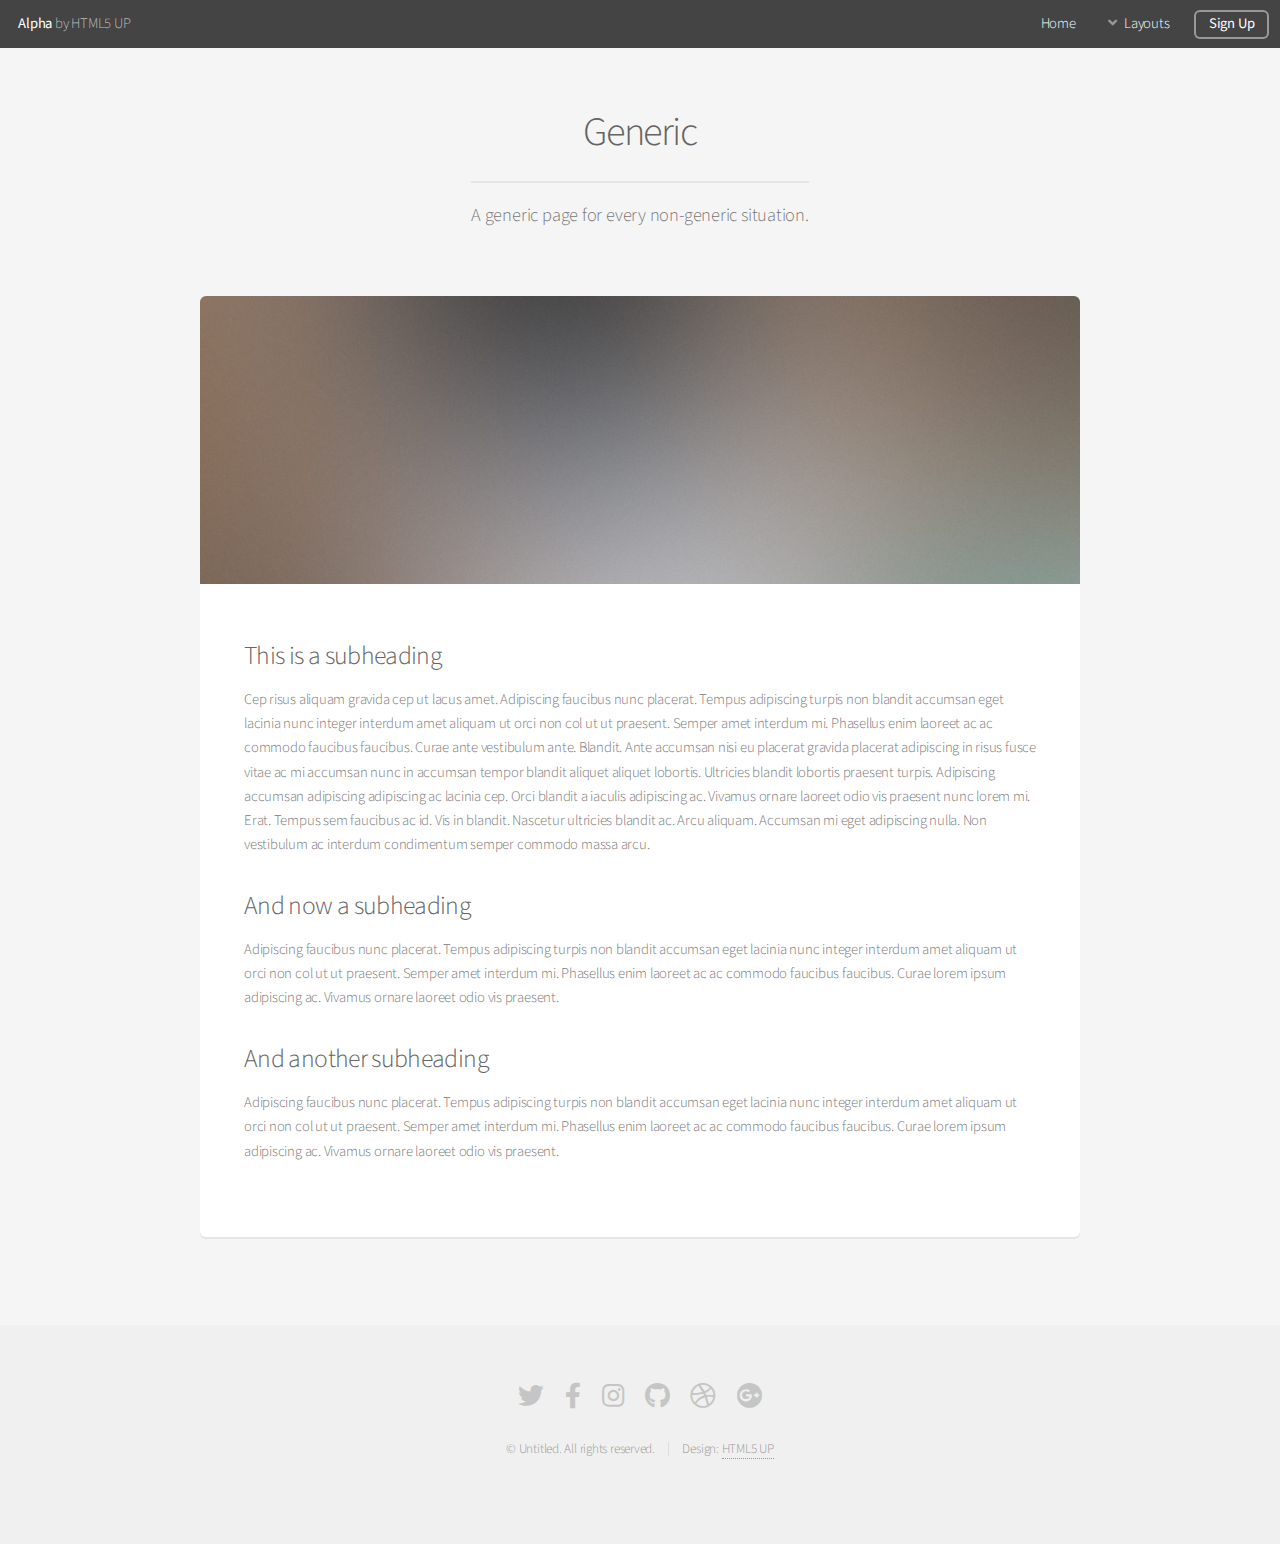
<file: resume.html>
<!DOCTYPE HTML>
<!--
	Alpha by HTML5 UP
	html5up.net | @ajlkn
	Free for personal and commercial use under the CCA 3.0 license (html5up.net/license)
-->
<html>
	<head>
		<title>Generic - Alpha by HTML5 UP</title>
		<meta charset="utf-8" />
		<meta name="viewport" content="width=device-width, initial-scale=1, user-scalable=no" />
		<link rel="stylesheet" href="assets/css/main.css" />
	</head>
	<body class="is-preload">
		<div id="page-wrapper">

			<!-- Header -->
				<header id="header">
					<h1><a href="index.html">Alpha</a> by HTML5 UP</h1>
					<nav id="nav">
						<ul>
							<li><a href="index.html">Home</a></li>
							<li>
								<a href="#" class="icon solid fa-angle-down">Layouts</a>
								<ul>
									<li><a href="generic.html">Generic</a></li>
									<li><a href="contact.html">Contact</a></li>
									<li><a href="elements.html">Elements</a></li>
									<li>
										<a href="#">Submenu</a>
										<ul>
											<li><a href="#">Option One</a></li>
											<li><a href="#">Option Two</a></li>
											<li><a href="#">Option Three</a></li>
											<li><a href="#">Option Four</a></li>
										</ul>
									</li>
								</ul>
							</li>
							<li><a href="#" class="button">Sign Up</a></li>
						</ul>
					</nav>
				</header>

			<!-- Main -->
				<section id="main" class="container">
					<header>
						<h2>Generic</h2>
						<p>A generic page for every non-generic situation.</p>
					</header>
					<div class="box">
						<span class="image featured"><img src="images/pic01.jpg" alt="" /></span>
						<h3>This is a subheading</h3>
						<p>Cep risus aliquam gravida cep ut lacus amet. Adipiscing faucibus nunc placerat. Tempus adipiscing turpis non blandit accumsan eget lacinia nunc integer interdum amet aliquam ut orci non col ut ut praesent. Semper amet interdum mi. Phasellus enim laoreet ac ac commodo faucibus faucibus. Curae ante vestibulum ante. Blandit. Ante accumsan nisi eu placerat gravida placerat adipiscing in risus fusce vitae ac mi accumsan nunc in accumsan tempor blandit aliquet aliquet lobortis. Ultricies blandit lobortis praesent turpis. Adipiscing accumsan adipiscing adipiscing ac lacinia cep. Orci blandit a iaculis adipiscing ac. Vivamus ornare laoreet odio vis praesent nunc lorem mi. Erat. Tempus sem faucibus ac id. Vis in blandit. Nascetur ultricies blandit ac. Arcu aliquam. Accumsan mi eget adipiscing nulla. Non vestibulum ac interdum condimentum semper commodo massa arcu.</p>
						<div class="row">
							<div class="row-6 row-12-mobilep">
								<h3>And now a subheading</h3>
								<p>Adipiscing faucibus nunc placerat. Tempus adipiscing turpis non blandit accumsan eget lacinia nunc integer interdum amet aliquam ut orci non col ut ut praesent. Semper amet interdum mi. Phasellus enim laoreet ac ac commodo faucibus faucibus. Curae lorem ipsum adipiscing ac. Vivamus ornare laoreet odio vis praesent.</p>
							</div>
							<div class="row-6 row-12-mobilep">
								<h3>And another subheading</h3>
								<p>Adipiscing faucibus nunc placerat. Tempus adipiscing turpis non blandit accumsan eget lacinia nunc integer interdum amet aliquam ut orci non col ut ut praesent. Semper amet interdum mi. Phasellus enim laoreet ac ac commodo faucibus faucibus. Curae lorem ipsum adipiscing ac. Vivamus ornare laoreet odio vis praesent.</p>
							</div>
						</div>
					</div>
				</section>

			<!-- Footer -->
				<footer id="footer">
					<ul class="icons">
						<li><a href="#" class="icon brands fa-twitter"><span class="label">Twitter</span></a></li>
						<li><a href="#" class="icon brands fa-facebook-f"><span class="label">Facebook</span></a></li>
						<li><a href="#" class="icon brands fa-instagram"><span class="label">Instagram</span></a></li>
						<li><a href="#" class="icon brands fa-github"><span class="label">Github</span></a></li>
						<li><a href="#" class="icon brands fa-dribbble"><span class="label">Dribbble</span></a></li>
						<li><a href="#" class="icon brands fa-google-plus"><span class="label">Google+</span></a></li>
					</ul>
					<ul class="copyright">
						<li>&copy; Untitled. All rights reserved.</li><li>Design: <a href="http://html5up.net">HTML5 UP</a></li>
					</ul>
				</footer>

		</div>

		<!-- Scripts -->
			<script src="assets/js/jquery.min.js"></script>
			<script src="assets/js/jquery.dropotron.min.js"></script>
			<script src="assets/js/jquery.scrollex.min.js"></script>
			<script src="assets/js/browser.min.js"></script>
			<script src="assets/js/breakpoints.min.js"></script>
			<script src="assets/js/util.js"></script>
			<script src="assets/js/main.js"></script>

	</body>
</html>
</file>
<file: assets/css/custom.css>
.header-picture img {
  border-radius: 15px;
  /* display: block; */
  width: 63%;
  height: 63%;
}

.personal-website-h2 {
  font-family: "Bangers", cursive;
  font-size: 100px !important;
}

.operations-manager {
  font-family: "Inconsolata", monospace;
  font-size: 36px !important;
}

.job-descriptions {
  text-align: left;
}

.tech-skills {
  font-size: larger;
  font-weight: bold;
}
</file>
<file: assets/css/main.css>
@import url("fontawesome-all.min.css");
@import url("https://fonts.googleapis.com/css?family=Source+Sans+Pro:300,400,300italic,400italic");

/*
	Alpha by HTML5 UP
	html5up.net | @ajlkn
	Free for personal and commercial use under the CCA 3.0 license (html5up.net/license)
*/

/* Reset */

/* Based on meyerweb.com/eric/tools/css/reset (v2.0 | 20110126 | License: public domain) */

html,
body,
div,
span,
applet,
object,
iframe,
h1,
h2,
h3,
h4,
h5,
h6,
p,
blockquote,
pre,
a,
abbr,
acronym,
address,
big,
cite,
code,
del,
dfn,
em,
img,
ins,
kbd,
q,
s,
samp,
small,
strike,
strong,
sub,
sup,
tt,
var,
b,
u,
i,
center,
dl,
dt,
dd,
ol,
ul,
li,
fieldset,
form,
label,
legend,
table,
caption,
tbody,
tfoot,
thead,
tr,
th,
td,
article,
aside,
canvas,
details,
embed,
figure,
figcaption,
footer,
header,
hgroup,
menu,
nav,
output,
ruby,
section,
summary,
time,
mark,
audio,
video {
  margin: 0;
  padding: 0;
  border: 0;
  font-size: 100%;
  font: inherit;
  vertical-align: baseline;
}

article,
aside,
details,
figcaption,
figure,
footer,
header,
hgroup,
menu,
nav,
section {
  display: block;
}

body {
  line-height: 1;
}

ol,
ul {
  list-style: none;
}

blockquote,
q {
  quotes: none;
}

blockquote:before,
blockquote:after,
q:before,
q:after {
  content: "";
  content: none;
}

table {
  border-collapse: collapse;
  border-spacing: 0;
}

body {
  -webkit-text-size-adjust: none;
}

mark {
  background-color: transparent;
  color: inherit;
}

input::-moz-focus-inner {
  border: 0;
  padding: 0;
}

input,
select,
textarea {
  -moz-appearance: none;
  -webkit-appearance: none;
  -ms-appearance: none;
  appearance: none;
}

/* Basic */

@-ms-viewport {
  width: device-width;
}

body {
  -ms-overflow-style: scrollbar;
}

@media screen and (max-width: 480px) {
  html,
  body {
    min-width: 320px;
  }
}

html {
  box-sizing: border-box;
}

*,
*:before,
*:after {
  box-sizing: inherit;
}

body {
  background: #f5f5f5;
}

body,
input,
select,
textarea {
  color: #777;
  font-family: "Source Sans Pro", sans-serif;
  font-size: 16pt;
  font-weight: 300;
  line-height: 1.65em;
  letter-spacing: -0.015em;
}

a {
  -moz-transition: color 0.2s ease-in-out, border-bottom-color 0.2s ease-in-out;
  -webkit-transition: color 0.2s ease-in-out, border-bottom-color 0.2s ease-in-out;
  -ms-transition: color 0.2s ease-in-out, border-bottom-color 0.2s ease-in-out;
  transition: color 0.2s ease-in-out, border-bottom-color 0.2s ease-in-out;
  border-bottom: dotted 1px;
  color: #e89980;
  text-decoration: none;
}

a:hover {
  border-bottom-color: transparent;
}

strong,
b {
  color: #646464;
  font-weight: 400;
}

em,
i {
  font-style: italic;
}

p {
  margin: 0 0 2em 0;
}

h1,
h2,
h3,
h4,
h5,
h6 {
  color: #646464;
  font-weight: 300;
  line-height: 1em;
  margin: 0 0 0.5em 0;
}

h1 a,
h2 a,
h3 a,
h4 a,
h5 a,
h6 a {
  color: inherit;
  text-decoration: none;
}

h2 {
  font-size: 2.25em;
  line-height: 1.5em;
  letter-spacing: -0.035em;
}

h3 {
  font-size: 1.75em;
  line-height: 1.5em;
  letter-spacing: -0.025em;
}

h4 {
  font-size: 1.1em;
  line-height: 1.5em;
  letter-spacing: 0;
}

h5 {
  font-size: 0.9em;
  line-height: 1.5em;
  letter-spacing: 0;
}

h6 {
  font-size: 0.7em;
  line-height: 1.5em;
  letter-spacing: 0;
}

sub {
  font-size: 0.8em;
  position: relative;
  top: 0.5em;
}

sup {
  font-size: 0.8em;
  position: relative;
  top: -0.5em;
}

hr {
  border: 0;
  border-bottom: solid 2px #e5e5e5;
  margin: 2em 0;
}

hr.major {
  margin: 3em 0;
}

blockquote {
  border-left: solid 4px #e5e5e5;
  font-style: italic;
  margin: 0 0 2em 0;
  padding: 0.5em 0 0.5em 2em;
}

pre {
  -webkit-overflow-scrolling: touch;
  background: #f8f8f8;
  border-radius: 6px;
  border: solid 1px #e5e5e5;
  font-family: monospace;
  font-size: 0.9em;
  line-height: 1.75em;
  margin: 0 0 2em 0;
  overflow-x: auto;
  padding: 1em 1.5em;
}

code {
  background: #f8f8f8;
  border-radius: 6px;
  border: solid 1px #e5e5e5;
  font-family: monospace;
  font-size: 0.9em;
  margin: 0 0.25em;
  padding: 0.25em 0.65em;
}

.align-left {
  text-align: left;
}

.align-center {
  text-align: center;
}

.align-right {
  text-align: right;
}

/* Row */

.row {
  display: flex;
  flex-wrap: wrap;
  box-sizing: border-box;
  align-items: stretch;
}

.row > * {
  box-sizing: border-box;
}

.row.gtr-uniform > * > :last-child {
  margin-bottom: 0;
}

.row.aln-left {
  justify-content: flex-start;
}

.row.aln-center {
  justify-content: center;
}

.row.aln-right {
  justify-content: flex-end;
}

.row.aln-top {
  align-items: flex-start;
}

.row.aln-middle {
  align-items: center;
}

.row.aln-bottom {
  align-items: flex-end;
}

.row > .imp {
  order: -1;
}

.row > .col-1 {
  width: 8.33333%;
}

.row > .off-1 {
  margin-left: 8.33333%;
}

.row > .col-2 {
  width: 16.66667%;
}

.row > .off-2 {
  margin-left: 16.66667%;
}

.row > .col-3 {
  width: 25%;
}

.row > .off-3 {
  margin-left: 25%;
}

.row > .col-4 {
  width: 33.33333%;
}

.row > .off-4 {
  margin-left: 33.33333%;
}

.row > .col-5 {
  width: 41.66667%;
}

.row > .off-5 {
  margin-left: 41.66667%;
}

.row > .col-6 {
  width: 50%;
}

.row > .off-6 {
  margin-left: 50%;
}

.row > .col-7 {
  width: 58.33333%;
}

.row > .off-7 {
  margin-left: 58.33333%;
}

.row > .col-8 {
  width: 66.66667%;
}

.row > .off-8 {
  margin-left: 66.66667%;
}

.row > .col-9 {
  width: 75%;
}

.row > .off-9 {
  margin-left: 75%;
}

.row > .col-10 {
  width: 83.33333%;
}

.row > .off-10 {
  margin-left: 83.33333%;
}

.row > .col-11 {
  width: 91.66667%;
}

.row > .off-11 {
  margin-left: 91.66667%;
}

.row > .col-12 {
  width: 100%;
}

.row > .off-12 {
  margin-left: 100%;
}

.row.gtr-0 {
  margin-top: 0;
  margin-left: 0em;
}

.row.gtr-0 > * {
  padding: 0 0 0 0em;
}

.row.gtr-0.gtr-uniform {
  margin-top: 0em;
}

.row.gtr-0.gtr-uniform > * {
  padding-top: 0em;
}

.row.gtr-25 {
  margin-top: 0;
  margin-left: -0.5em;
}

.row.gtr-25 > * {
  padding: 0 0 0 0.5em;
}

.row.gtr-25.gtr-uniform {
  margin-top: -0.5em;
}

.row.gtr-25.gtr-uniform > * {
  padding-top: 0.5em;
}

.row.gtr-50 {
  margin-top: 0;
  margin-left: -1em;
}

.row.gtr-50 > * {
  padding: 0 0 0 1em;
}

.row.gtr-50.gtr-uniform {
  margin-top: -1em;
}

.row.gtr-50.gtr-uniform > * {
  padding-top: 1em;
}

.row {
  margin-top: 0;
  margin-left: -2em;
}

.row > * {
  padding: 0 0 0 2em;
}

.row.gtr-uniform {
  margin-top: -2em;
}

.row.gtr-uniform > * {
  padding-top: 2em;
}

.row.gtr-150 {
  margin-top: 0;
  margin-left: -3em;
}

.row.gtr-150 > * {
  padding: 0 0 0 3em;
}

.row.gtr-150.gtr-uniform {
  margin-top: -3em;
}

.row.gtr-150.gtr-uniform > * {
  padding-top: 3em;
}

.row.gtr-200 {
  margin-top: 0;
  margin-left: -4em;
}

.row.gtr-200 > * {
  padding: 0 0 0 4em;
}

.row.gtr-200.gtr-uniform {
  margin-top: -4em;
}

.row.gtr-200.gtr-uniform > * {
  padding-top: 4em;
}

@media screen and (max-width: 1680px) {
  .row {
    display: flex;
    flex-wrap: wrap;
    box-sizing: border-box;
    align-items: stretch;
  }

  .row > * {
    box-sizing: border-box;
  }

  .row.gtr-uniform > * > :last-child {
    margin-bottom: 0;
  }

  .row.aln-left {
    justify-content: flex-start;
  }

  .row.aln-center {
    justify-content: center;
  }

  .row.aln-right {
    justify-content: flex-end;
  }

  .row.aln-top {
    align-items: flex-start;
  }

  .row.aln-middle {
    align-items: center;
  }

  .row.aln-bottom {
    align-items: flex-end;
  }

  .row > .imp-wide {
    order: -1;
  }

  .row > .col-1-wide {
    width: 8.33333%;
  }

  .row > .off-1-wide {
    margin-left: 8.33333%;
  }

  .row > .col-2-wide {
    width: 16.66667%;
  }

  .row > .off-2-wide {
    margin-left: 16.66667%;
  }

  .row > .col-3-wide {
    width: 25%;
  }

  .row > .off-3-wide {
    margin-left: 25%;
  }

  .row > .col-4-wide {
    width: 33.33333%;
  }

  .row > .off-4-wide {
    margin-left: 33.33333%;
  }

  .row > .col-5-wide {
    width: 41.66667%;
  }

  .row > .off-5-wide {
    margin-left: 41.66667%;
  }

  .row > .col-6-wide {
    width: 50%;
  }

  .row > .off-6-wide {
    margin-left: 50%;
  }

  .row > .col-7-wide {
    width: 58.33333%;
  }

  .row > .off-7-wide {
    margin-left: 58.33333%;
  }

  .row > .col-8-wide {
    width: 66.66667%;
  }

  .row > .off-8-wide {
    margin-left: 66.66667%;
  }

  .row > .col-9-wide {
    width: 75%;
  }

  .row > .off-9-wide {
    margin-left: 75%;
  }

  .row > .col-10-wide {
    width: 83.33333%;
  }

  .row > .off-10-wide {
    margin-left: 83.33333%;
  }

  .row > .col-11-wide {
    width: 91.66667%;
  }

  .row > .off-11-wide {
    margin-left: 91.66667%;
  }

  .row > .col-12-wide {
    width: 100%;
  }

  .row > .off-12-wide {
    margin-left: 100%;
  }

  .row.gtr-0 {
    margin-top: 0;
    margin-left: 0em;
  }

  .row.gtr-0 > * {
    padding: 0 0 0 0em;
  }

  .row.gtr-0.gtr-uniform {
    margin-top: 0em;
  }

  .row.gtr-0.gtr-uniform > * {
    padding-top: 0em;
  }

  .row.gtr-25 {
    margin-top: 0;
    margin-left: -0.5em;
  }

  .row.gtr-25 > * {
    padding: 0 0 0 0.5em;
  }

  .row.gtr-25.gtr-uniform {
    margin-top: -0.5em;
  }

  .row.gtr-25.gtr-uniform > * {
    padding-top: 0.5em;
  }

  .row.gtr-50 {
    margin-top: 0;
    margin-left: -1em;
  }

  .row.gtr-50 > * {
    padding: 0 0 0 1em;
  }

  .row.gtr-50.gtr-uniform {
    margin-top: -1em;
  }

  .row.gtr-50.gtr-uniform > * {
    padding-top: 1em;
  }

  .row {
    margin-top: 0;
    margin-left: -2em;
  }

  .row > * {
    padding: 0 0 0 2em;
  }

  .row.gtr-uniform {
    margin-top: -2em;
  }

  .row.gtr-uniform > * {
    padding-top: 2em;
  }

  .row.gtr-150 {
    margin-top: 0;
    margin-left: -3em;
  }

  .row.gtr-150 > * {
    padding: 0 0 0 3em;
  }

  .row.gtr-150.gtr-uniform {
    margin-top: -3em;
  }

  .row.gtr-150.gtr-uniform > * {
    padding-top: 3em;
  }

  .row.gtr-200 {
    margin-top: 0;
    margin-left: -4em;
  }

  .row.gtr-200 > * {
    padding: 0 0 0 4em;
  }

  .row.gtr-200.gtr-uniform {
    margin-top: -4em;
  }

  .row.gtr-200.gtr-uniform > * {
    padding-top: 4em;
  }
}

@media screen and (max-width: 1280px) {
  .row {
    display: flex;
    flex-wrap: wrap;
    box-sizing: border-box;
    align-items: stretch;
  }

  .row > * {
    box-sizing: border-box;
  }

  .row.gtr-uniform > * > :last-child {
    margin-bottom: 0;
  }

  .row.aln-left {
    justify-content: flex-start;
  }

  .row.aln-center {
    justify-content: center;
  }

  .row.aln-right {
    justify-content: flex-end;
  }

  .row.aln-top {
    align-items: flex-start;
  }

  .row.aln-middle {
    align-items: center;
  }

  .row.aln-bottom {
    align-items: flex-end;
  }

  .row > .imp-normal {
    order: -1;
  }

  .row > .col-1-normal {
    width: 8.33333%;
  }

  .row > .off-1-normal {
    margin-left: 8.33333%;
  }

  .row > .col-2-normal {
    width: 16.66667%;
  }

  .row > .off-2-normal {
    margin-left: 16.66667%;
  }

  .row > .col-3-normal {
    width: 25%;
  }

  .row > .off-3-normal {
    margin-left: 25%;
  }

  .row > .col-4-normal {
    width: 33.33333%;
  }

  .row > .off-4-normal {
    margin-left: 33.33333%;
  }

  .row > .col-5-normal {
    width: 41.66667%;
  }

  .row > .off-5-normal {
    margin-left: 41.66667%;
  }

  .row > .col-6-normal {
    width: 50%;
  }

  .row > .off-6-normal {
    margin-left: 50%;
  }

  .row > .col-7-normal {
    width: 58.33333%;
  }

  .row > .off-7-normal {
    margin-left: 58.33333%;
  }

  .row > .col-8-normal {
    width: 66.66667%;
  }

  .row > .off-8-normal {
    margin-left: 66.66667%;
  }

  .row > .col-9-normal {
    width: 75%;
  }

  .row > .off-9-normal {
    margin-left: 75%;
  }

  .row > .col-10-normal {
    width: 83.33333%;
  }

  .row > .off-10-normal {
    margin-left: 83.33333%;
  }

  .row > .col-11-normal {
    width: 91.66667%;
  }

  .row > .off-11-normal {
    margin-left: 91.66667%;
  }

  .row > .col-12-normal {
    width: 100%;
  }

  .row > .off-12-normal {
    margin-left: 100%;
  }

  .row.gtr-0 {
    margin-top: 0;
    margin-left: 0em;
  }

  .row.gtr-0 > * {
    padding: 0 0 0 0em;
  }

  .row.gtr-0.gtr-uniform {
    margin-top: 0em;
  }

  .row.gtr-0.gtr-uniform > * {
    padding-top: 0em;
  }

  .row.gtr-25 {
    margin-top: 0;
    margin-left: -0.5em;
  }

  .row.gtr-25 > * {
    padding: 0 0 0 0.5em;
  }

  .row.gtr-25.gtr-uniform {
    margin-top: -0.5em;
  }

  .row.gtr-25.gtr-uniform > * {
    padding-top: 0.5em;
  }

  .row.gtr-50 {
    margin-top: 0;
    margin-left: -1em;
  }

  .row.gtr-50 > * {
    padding: 0 0 0 1em;
  }

  .row.gtr-50.gtr-uniform {
    margin-top: -1em;
  }

  .row.gtr-50.gtr-uniform > * {
    padding-top: 1em;
  }

  .row {
    margin-top: 0;
    margin-left: -2em;
  }

  .row > * {
    padding: 0 0 0 2em;
  }

  .row.gtr-uniform {
    margin-top: -2em;
  }

  .row.gtr-uniform > * {
    padding-top: 2em;
  }

  .row.gtr-150 {
    margin-top: 0;
    margin-left: -3em;
  }

  .row.gtr-150 > * {
    padding: 0 0 0 3em;
  }

  .row.gtr-150.gtr-uniform {
    margin-top: -3em;
  }

  .row.gtr-150.gtr-uniform > * {
    padding-top: 3em;
  }

  .row.gtr-200 {
    margin-top: 0;
    margin-left: -4em;
  }

  .row.gtr-200 > * {
    padding: 0 0 0 4em;
  }

  .row.gtr-200.gtr-uniform {
    margin-top: -4em;
  }

  .row.gtr-200.gtr-uniform > * {
    padding-top: 4em;
  }
}

@media screen and (max-width: 980px) {
  .row {
    display: flex;
    flex-wrap: wrap;
    box-sizing: border-box;
    align-items: stretch;
  }

  .row > * {
    box-sizing: border-box;
  }

  .row.gtr-uniform > * > :last-child {
    margin-bottom: 0;
  }

  .row.aln-left {
    justify-content: flex-start;
  }

  .row.aln-center {
    justify-content: center;
  }

  .row.aln-right {
    justify-content: flex-end;
  }

  .row.aln-top {
    align-items: flex-start;
  }

  .row.aln-middle {
    align-items: center;
  }

  .row.aln-bottom {
    align-items: flex-end;
  }

  .row > .imp-narrow {
    order: -1;
  }

  .row > .col-1-narrow {
    width: 8.33333%;
  }

  .row > .off-1-narrow {
    margin-left: 8.33333%;
  }

  .row > .col-2-narrow {
    width: 16.66667%;
  }

  .row > .off-2-narrow {
    margin-left: 16.66667%;
  }

  .row > .col-3-narrow {
    width: 25%;
  }

  .row > .off-3-narrow {
    margin-left: 25%;
  }

  .row > .col-4-narrow {
    width: 33.33333%;
  }

  .row > .off-4-narrow {
    margin-left: 33.33333%;
  }

  .row > .col-5-narrow {
    width: 41.66667%;
  }

  .row > .off-5-narrow {
    margin-left: 41.66667%;
  }

  .row > .col-6-narrow {
    width: 50%;
  }

  .row > .off-6-narrow {
    margin-left: 50%;
  }

  .row > .col-7-narrow {
    width: 58.33333%;
  }

  .row > .off-7-narrow {
    margin-left: 58.33333%;
  }

  .row > .col-8-narrow {
    width: 66.66667%;
  }

  .row > .off-8-narrow {
    margin-left: 66.66667%;
  }

  .row > .col-9-narrow {
    width: 75%;
  }

  .row > .off-9-narrow {
    margin-left: 75%;
  }

  .row > .col-10-narrow {
    width: 83.33333%;
  }

  .row > .off-10-narrow {
    margin-left: 83.33333%;
  }

  .row > .col-11-narrow {
    width: 91.66667%;
  }

  .row > .off-11-narrow {
    margin-left: 91.66667%;
  }

  .row > .col-12-narrow {
    width: 100%;
  }

  .row > .off-12-narrow {
    margin-left: 100%;
  }

  .row.gtr-0 {
    margin-top: 0;
    margin-left: 0em;
  }

  .row.gtr-0 > * {
    padding: 0 0 0 0em;
  }

  .row.gtr-0.gtr-uniform {
    margin-top: 0em;
  }

  .row.gtr-0.gtr-uniform > * {
    padding-top: 0em;
  }

  .row.gtr-25 {
    margin-top: 0;
    margin-left: -0.5em;
  }

  .row.gtr-25 > * {
    padding: 0 0 0 0.5em;
  }

  .row.gtr-25.gtr-uniform {
    margin-top: -0.5em;
  }

  .row.gtr-25.gtr-uniform > * {
    padding-top: 0.5em;
  }

  .row.gtr-50 {
    margin-top: 0;
    margin-left: -1em;
  }

  .row.gtr-50 > * {
    padding: 0 0 0 1em;
  }

  .row.gtr-50.gtr-uniform {
    margin-top: -1em;
  }

  .row.gtr-50.gtr-uniform > * {
    padding-top: 1em;
  }

  .row {
    margin-top: 0;
    margin-left: -2em;
  }

  .row > * {
    padding: 0 0 0 2em;
  }

  .row.gtr-uniform {
    margin-top: -2em;
  }

  .row.gtr-uniform > * {
    padding-top: 2em;
  }

  .row.gtr-150 {
    margin-top: 0;
    margin-left: -3em;
  }

  .row.gtr-150 > * {
    padding: 0 0 0 3em;
  }

  .row.gtr-150.gtr-uniform {
    margin-top: -3em;
  }

  .row.gtr-150.gtr-uniform > * {
    padding-top: 3em;
  }

  .row.gtr-200 {
    margin-top: 0;
    margin-left: -4em;
  }

  .row.gtr-200 > * {
    padding: 0 0 0 4em;
  }

  .row.gtr-200.gtr-uniform {
    margin-top: -4em;
  }

  .row.gtr-200.gtr-uniform > * {
    padding-top: 4em;
  }
}

@media screen and (max-width: 840px) {
  .row {
    display: flex;
    flex-wrap: wrap;
    box-sizing: border-box;
    align-items: stretch;
  }

  .row > * {
    box-sizing: border-box;
  }

  .row.gtr-uniform > * > :last-child {
    margin-bottom: 0;
  }

  .row.aln-left {
    justify-content: flex-start;
  }

  .row.aln-center {
    justify-content: center;
  }

  .row.aln-right {
    justify-content: flex-end;
  }

  .row.aln-top {
    align-items: flex-start;
  }

  .row.aln-middle {
    align-items: center;
  }

  .row.aln-bottom {
    align-items: flex-end;
  }

  .row > .imp-narrower {
    order: -1;
  }

  .row > .col-1-narrower {
    width: 8.33333%;
  }

  .row > .off-1-narrower {
    margin-left: 8.33333%;
  }

  .row > .col-2-narrower {
    width: 16.66667%;
  }

  .row > .off-2-narrower {
    margin-left: 16.66667%;
  }

  .row > .col-3-narrower {
    width: 25%;
  }

  .row > .off-3-narrower {
    margin-left: 25%;
  }

  .row > .col-4-narrower {
    width: 33.33333%;
  }

  .row > .off-4-narrower {
    margin-left: 33.33333%;
  }

  .row > .col-5-narrower {
    width: 41.66667%;
  }

  .row > .off-5-narrower {
    margin-left: 41.66667%;
  }

  .row > .col-6-narrower {
    width: 50%;
  }

  .row > .off-6-narrower {
    margin-left: 50%;
  }

  .row > .col-7-narrower {
    width: 58.33333%;
  }

  .row > .off-7-narrower {
    margin-left: 58.33333%;
  }

  .row > .col-8-narrower {
    width: 66.66667%;
  }

  .row > .off-8-narrower {
    margin-left: 66.66667%;
  }

  .row > .col-9-narrower {
    width: 75%;
  }

  .row > .off-9-narrower {
    margin-left: 75%;
  }

  .row > .col-10-narrower {
    width: 83.33333%;
  }

  .row > .off-10-narrower {
    margin-left: 83.33333%;
  }

  .row > .col-11-narrower {
    width: 91.66667%;
  }

  .row > .off-11-narrower {
    margin-left: 91.66667%;
  }

  .row > .col-12-narrower {
    width: 100%;
  }

  .row > .off-12-narrower {
    margin-left: 100%;
  }

  .row.gtr-0 {
    margin-top: 0;
    margin-left: 0em;
  }

  .row.gtr-0 > * {
    padding: 0 0 0 0em;
  }

  .row.gtr-0.gtr-uniform {
    margin-top: 0em;
  }

  .row.gtr-0.gtr-uniform > * {
    padding-top: 0em;
  }

  .row.gtr-25 {
    margin-top: 0;
    margin-left: -0.5em;
  }

  .row.gtr-25 > * {
    padding: 0 0 0 0.5em;
  }

  .row.gtr-25.gtr-uniform {
    margin-top: -0.5em;
  }

  .row.gtr-25.gtr-uniform > * {
    padding-top: 0.5em;
  }

  .row.gtr-50 {
    margin-top: 0;
    margin-left: -1em;
  }

  .row.gtr-50 > * {
    padding: 0 0 0 1em;
  }

  .row.gtr-50.gtr-uniform {
    margin-top: -1em;
  }

  .row.gtr-50.gtr-uniform > * {
    padding-top: 1em;
  }

  .row {
    margin-top: 0;
    margin-left: -2em;
  }

  .row > * {
    padding: 0 0 0 2em;
  }

  .row.gtr-uniform {
    margin-top: -2em;
  }

  .row.gtr-uniform > * {
    padding-top: 2em;
  }

  .row.gtr-150 {
    margin-top: 0;
    margin-left: -3em;
  }

  .row.gtr-150 > * {
    padding: 0 0 0 3em;
  }

  .row.gtr-150.gtr-uniform {
    margin-top: -3em;
  }

  .row.gtr-150.gtr-uniform > * {
    padding-top: 3em;
  }

  .row.gtr-200 {
    margin-top: 0;
    margin-left: -4em;
  }

  .row.gtr-200 > * {
    padding: 0 0 0 4em;
  }

  .row.gtr-200.gtr-uniform {
    margin-top: -4em;
  }

  .row.gtr-200.gtr-uniform > * {
    padding-top: 4em;
  }
}

@media screen and (max-width: 736px) {
  .row {
    display: flex;
    flex-wrap: wrap;
    box-sizing: border-box;
    align-items: stretch;
  }

  .row > * {
    box-sizing: border-box;
  }

  .row.gtr-uniform > * > :last-child {
    margin-bottom: 0;
  }

  .row.aln-left {
    justify-content: flex-start;
  }

  .row.aln-center {
    justify-content: center;
  }

  .row.aln-right {
    justify-content: flex-end;
  }

  .row.aln-top {
    align-items: flex-start;
  }

  .row.aln-middle {
    align-items: center;
  }

  .row.aln-bottom {
    align-items: flex-end;
  }

  .row > .imp-mobile {
    order: -1;
  }

  .row > .col-1-mobile {
    width: 8.33333%;
  }

  .row > .off-1-mobile {
    margin-left: 8.33333%;
  }

  .row > .col-2-mobile {
    width: 16.66667%;
  }

  .row > .off-2-mobile {
    margin-left: 16.66667%;
  }

  .row > .col-3-mobile {
    width: 25%;
  }

  .row > .off-3-mobile {
    margin-left: 25%;
  }

  .row > .col-4-mobile {
    width: 33.33333%;
  }

  .row > .off-4-mobile {
    margin-left: 33.33333%;
  }

  .row > .col-5-mobile {
    width: 41.66667%;
  }

  .row > .off-5-mobile {
    margin-left: 41.66667%;
  }

  .row > .col-6-mobile {
    width: 50%;
  }

  .row > .off-6-mobile {
    margin-left: 50%;
  }

  .row > .col-7-mobile {
    width: 58.33333%;
  }

  .row > .off-7-mobile {
    margin-left: 58.33333%;
  }

  .row > .col-8-mobile {
    width: 66.66667%;
  }

  .row > .off-8-mobile {
    margin-left: 66.66667%;
  }

  .row > .col-9-mobile {
    width: 75%;
  }

  .row > .off-9-mobile {
    margin-left: 75%;
  }

  .row > .col-10-mobile {
    width: 83.33333%;
  }

  .row > .off-10-mobile {
    margin-left: 83.33333%;
  }

  .row > .col-11-mobile {
    width: 91.66667%;
  }

  .row > .off-11-mobile {
    margin-left: 91.66667%;
  }

  .row > .col-12-mobile {
    width: 100%;
  }

  .row > .off-12-mobile {
    margin-left: 100%;
  }

  .row.gtr-0 {
    margin-top: 0;
    margin-left: 0em;
  }

  .row.gtr-0 > * {
    padding: 0 0 0 0em;
  }

  .row.gtr-0.gtr-uniform {
    margin-top: 0em;
  }

  .row.gtr-0.gtr-uniform > * {
    padding-top: 0em;
  }

  .row.gtr-25 {
    margin-top: 0;
    margin-left: -0.5em;
  }

  .row.gtr-25 > * {
    padding: 0 0 0 0.5em;
  }

  .row.gtr-25.gtr-uniform {
    margin-top: -0.5em;
  }

  .row.gtr-25.gtr-uniform > * {
    padding-top: 0.5em;
  }

  .row.gtr-50 {
    margin-top: 0;
    margin-left: -1em;
  }

  .row.gtr-50 > * {
    padding: 0 0 0 1em;
  }

  .row.gtr-50.gtr-uniform {
    margin-top: -1em;
  }

  .row.gtr-50.gtr-uniform > * {
    padding-top: 1em;
  }

  .row {
    margin-top: 0;
    margin-left: -2em;
  }

  .row > * {
    padding: 0 0 0 2em;
  }

  .row.gtr-uniform {
    margin-top: -2em;
  }

  .row.gtr-uniform > * {
    padding-top: 2em;
  }

  .row.gtr-150 {
    margin-top: 0;
    margin-left: -3em;
  }

  .row.gtr-150 > * {
    padding: 0 0 0 3em;
  }

  .row.gtr-150.gtr-uniform {
    margin-top: -3em;
  }

  .row.gtr-150.gtr-uniform > * {
    padding-top: 3em;
  }

  .row.gtr-200 {
    margin-top: 0;
    margin-left: -4em;
  }

  .row.gtr-200 > * {
    padding: 0 0 0 4em;
  }

  .row.gtr-200.gtr-uniform {
    margin-top: -4em;
  }

  .row.gtr-200.gtr-uniform > * {
    padding-top: 4em;
  }
}

@media screen and (max-width: 480px) {
  .row {
    display: flex;
    flex-wrap: wrap;
    box-sizing: border-box;
    align-items: stretch;
  }

  .row > * {
    box-sizing: border-box;
  }

  .row.gtr-uniform > * > :last-child {
    margin-bottom: 0;
  }

  .row.aln-left {
    justify-content: flex-start;
  }

  .row.aln-center {
    justify-content: center;
  }

  .row.aln-right {
    justify-content: flex-end;
  }

  .row.aln-top {
    align-items: flex-start;
  }

  .row.aln-middle {
    align-items: center;
  }

  .row.aln-bottom {
    align-items: flex-end;
  }

  .row > .imp-mobilep {
    order: -1;
  }

  .row > .col-1-mobilep {
    width: 8.33333%;
  }

  .row > .off-1-mobilep {
    margin-left: 8.33333%;
  }

  .row > .col-2-mobilep {
    width: 16.66667%;
  }

  .row > .off-2-mobilep {
    margin-left: 16.66667%;
  }

  .row > .col-3-mobilep {
    width: 25%;
  }

  .row > .off-3-mobilep {
    margin-left: 25%;
  }

  .row > .col-4-mobilep {
    width: 33.33333%;
  }

  .row > .off-4-mobilep {
    margin-left: 33.33333%;
  }

  .row > .col-5-mobilep {
    width: 41.66667%;
  }

  .row > .off-5-mobilep {
    margin-left: 41.66667%;
  }

  .row > .col-6-mobilep {
    width: 50%;
  }

  .row > .off-6-mobilep {
    margin-left: 50%;
  }

  .row > .col-7-mobilep {
    width: 58.33333%;
  }

  .row > .off-7-mobilep {
    margin-left: 58.33333%;
  }

  .row > .col-8-mobilep {
    width: 66.66667%;
  }

  .row > .off-8-mobilep {
    margin-left: 66.66667%;
  }

  .row > .col-9-mobilep {
    width: 75%;
  }

  .row > .off-9-mobilep {
    margin-left: 75%;
  }

  .row > .col-10-mobilep {
    width: 83.33333%;
  }

  .row > .off-10-mobilep {
    margin-left: 83.33333%;
  }

  .row > .col-11-mobilep {
    width: 91.66667%;
  }

  .row > .off-11-mobilep {
    margin-left: 91.66667%;
  }

  .row > .col-12-mobilep {
    width: 100%;
  }

  .row > .off-12-mobilep {
    margin-left: 100%;
  }

  .row.gtr-0 {
    margin-top: 0;
    margin-left: 0em;
  }

  .row.gtr-0 > * {
    padding: 0 0 0 0em;
  }

  .row.gtr-0.gtr-uniform {
    margin-top: 0em;
  }

  .row.gtr-0.gtr-uniform > * {
    padding-top: 0em;
  }

  .row.gtr-25 {
    margin-top: 0;
    margin-left: -0.5em;
  }

  .row.gtr-25 > * {
    padding: 0 0 0 0.5em;
  }

  .row.gtr-25.gtr-uniform {
    margin-top: -0.5em;
  }

  .row.gtr-25.gtr-uniform > * {
    padding-top: 0.5em;
  }

  .row.gtr-50 {
    margin-top: 0;
    margin-left: -1em;
  }

  .row.gtr-50 > * {
    padding: 0 0 0 1em;
  }

  .row.gtr-50.gtr-uniform {
    margin-top: -1em;
  }

  .row.gtr-50.gtr-uniform > * {
    padding-top: 1em;
  }

  .row {
    margin-top: 0;
    margin-left: -2em;
  }

  .row > * {
    padding: 0 0 0 2em;
  }

  .row.gtr-uniform {
    margin-top: -2em;
  }

  .row.gtr-uniform > * {
    padding-top: 2em;
  }

  .row.gtr-150 {
    margin-top: 0;
    margin-left: -3em;
  }

  .row.gtr-150 > * {
    padding: 0 0 0 3em;
  }

  .row.gtr-150.gtr-uniform {
    margin-top: -3em;
  }

  .row.gtr-150.gtr-uniform > * {
    padding-top: 3em;
  }

  .row.gtr-200 {
    margin-top: 0;
    margin-left: -4em;
  }

  .row.gtr-200 > * {
    padding: 0 0 0 4em;
  }

  .row.gtr-200.gtr-uniform {
    margin-top: -4em;
  }

  .row.gtr-200.gtr-uniform > * {
    padding-top: 4em;
  }
}

/* Container */

.container {
  margin: 0 auto;
  max-width: calc(100% - 5em);
  width: 60em;
}

.container.xsmall {
  width: 15em;
}

.container.small {
  width: 30em;
}

.container.medium {
  width: 45em;
}

.container.large {
  width: 75em;
}

.container.xlarge {
  width: 90em;
}

.container.max {
  width: 100%;
}

@media screen and (max-width: 840px) {
  .container {
    width: 100% !important;
  }
}

@media screen and (max-width: 736px) {
  .container {
    max-width: 100%;
  }
}

/* Section/Article */

section.special,
article.special {
  text-align: center;
}

header p {
  color: #999;
  position: relative;
  margin: 0 0 1.5em 0;
  font-style: italic;
}

header h2 + p {
  font-size: 1.25em;
  margin-top: -1em;
  line-height: 1.5em;
}

header h3 + p {
  font-size: 1.1em;
  margin-top: -0.85em;
  line-height: 1.5em;
}

header h4 + p,
header h5 + p,
header h6 + p {
  font-size: 0.8em;
  margin-top: -0.5em;
  line-height: 1.5em;
}

header.major {
  padding: 1em 0;
  text-align: center;
}

header.major h2 {
  margin: 0;
}

header.major p {
  display: inline-block;
  border-top: solid 2px #e5e5e5;
  color: #777;
  margin: 1.5em 0 0 0;
  padding: 1.5em 0 0 0;
  font-style: normal;
}

/* Form */

form {
  margin: 0 0 2em 0;
}

label {
  color: #646464;
  display: block;
  font-size: 0.9em;
  font-weight: 300;
  margin: 0 0 1em 0;
}

input[type="text"],
input[type="password"],
input[type="email"],
select,
textarea {
  -moz-appearance: none;
  -webkit-appearance: none;
  -ms-appearance: none;
  appearance: none;
  background-color: #f8f8f8;
  border-radius: 6px;
  border: solid 1px #e5e5e5;
  color: inherit;
  display: block;
  outline: 0;
  padding: 0 1em;
  text-decoration: none;
  width: 100%;
}

input[type="text"]:invalid,
input[type="password"]:invalid,
input[type="email"]:invalid,
select:invalid,
textarea:invalid {
  box-shadow: none;
}

input[type="text"]:focus,
input[type="password"]:focus,
input[type="email"]:focus,
select:focus,
textarea:focus {
  border-color: #e89980;
  box-shadow: 0 0 0 2px #e89980;
}

select {
  background-image: url("data:image/svg+xml;charset=utf8,%3Csvg xmlns='http://www.w3.org/2000/svg' width='40' height='40' preserveAspectRatio='none' viewBox='0 0 40 40'%3E%3Cpath d='M9.4,12.3l10.4,10.4l10.4-10.4c0.2-0.2,0.5-0.4,0.9-0.4c0.3,0,0.6,0.1,0.9,0.4l3.3,3.3c0.2,0.2,0.4,0.5,0.4,0.9 c0,0.4-0.1,0.6-0.4,0.9L20.7,31.9c-0.2,0.2-0.5,0.4-0.9,0.4c-0.3,0-0.6-0.1-0.9-0.4L4.3,17.3c-0.2-0.2-0.4-0.5-0.4-0.9 c0-0.4,0.1-0.6,0.4-0.9l3.3-3.3c0.2-0.2,0.5-0.4,0.9-0.4S9.1,12.1,9.4,12.3z' fill='%23e5e5e5' /%3E%3C/svg%3E");
  background-size: 1.25em;
  background-repeat: no-repeat;
  background-position: calc(100% - 1em) center;
  height: 3em;
  padding-right: 3em;
  text-overflow: ellipsis;
}

select option {
  color: #777;
  background-color: #f5f5f5;
}

select:focus::-ms-value {
  background-color: transparent;
}

select::-ms-expand {
  display: none;
}

input[type="text"],
input[type="password"],
input[type="email"],
select {
  height: 3em;
}

textarea {
  padding: 0.75em 1em;
}

input[type="checkbox"],
input[type="radio"] {
  -moz-appearance: none;
  -webkit-appearance: none;
  -ms-appearance: none;
  appearance: none;
  display: block;
  float: left;
  margin-right: -2em;
  opacity: 0;
  width: 1em;
  z-index: -1;
}

input[type="checkbox"] + label,
input[type="radio"] + label {
  text-decoration: none;
  color: #777;
  cursor: pointer;
  display: inline-block;
  font-size: 1em;
  font-weight: 300;
  padding-left: 2.55em;
  padding-right: 0.75em;
  position: relative;
}

input[type="checkbox"] + label:before,
input[type="radio"] + label:before {
  -moz-osx-font-smoothing: grayscale;
  -webkit-font-smoothing: antialiased;
  display: inline-block;
  font-style: normal;
  font-variant: normal;
  text-rendering: auto;
  line-height: 1;
  text-transform: none !important;
  font-family: "Font Awesome 5 Free";
  font-weight: 900;
}

input[type="checkbox"] + label:before,
input[type="radio"] + label:before {
  background: #f8f8f8;
  border-radius: 6px;
  border: solid 1px #e5e5e5;
  content: "";
  display: inline-block;
  font-size: 0.8em;
  height: 2.25em;
  left: 0;
  line-height: 2.25em;
  position: absolute;
  text-align: center;
  top: 0;
  width: 2.25em;
}

input[type="checkbox"]:checked + label:before,
input[type="radio"]:checked + label:before {
  background: #666;
  border-color: #666;
  color: #ffffff;
  content: "\f00c";
}

input[type="checkbox"]:focus + label:before,
input[type="radio"]:focus + label:before {
  border-color: #e89980;
  box-shadow: 0 0 0 1px #e89980;
}

input[type="checkbox"] + label:before {
  border-radius: 6px;
}

input[type="radio"] + label:before {
  border-radius: 100%;
}

::-webkit-input-placeholder {
  color: #999 !important;
  opacity: 1;
}

:-moz-placeholder {
  color: #999 !important;
  opacity: 1;
}

::-moz-placeholder {
  color: #999 !important;
  opacity: 1;
}

:-ms-input-placeholder {
  color: #999 !important;
  opacity: 1;
}

/* Box */

.box {
  background: #fff;
  border-radius: 6px;
  box-shadow: 0 2px 0 0 #e5e5e5;
  margin: 0 0 2em 0;
  padding: 3em;
}

.box > :last-child {
  margin-bottom: 0;
}

.box.alt {
  background: none !important;
  border-radius: 0 !important;
  box-shadow: none !important;
  margin: 0 0 2em 0;
  padding: 0 !important;
}

.box.features .features-row {
  border-top: solid 2px #e5e5e5;
  position: relative;
}

.box.features .features-row:after {
  clear: both;
  content: "";
  display: block;
}

.box.features .features-row section {
  float: left;
  /* padding: 3em; */
  width: 100%;
}

.box.features .features-row section :last-child {
  margin-bottom: 10;
}

.box.features .features-row section:nth-child(2n) {
  padding-right: 0;
}

.box.features .features-row section:nth-child(2n):before {
  background: #e5e5e5;
  content: "";
  display: block;
  height: 100%;
  margin-left: -3em;
  position: absolute;
  top: 0;
  /* width: 2px; */
}

.box.features .features-row section:nth-child(2n-1) {
  padding-left: 0;
}

.box.features .features-row:first-child {
  border-top: 0;
}

.box.features .features-row:first-child section {
  padding-top: 0;
}

.box.features .features-row:last-child {
  padding-bottom: 0;
}

.box.features .features-row:last-child section {
  padding-bottom: 0;
}

.box.special {
  text-align: center;
}

.box .image.featured {
  border-radius: 0;
  /* display: block; */
  margin: 3em 0 3em -3em;
  position: relative;
  width: calc(100% + 6em);
}

.box .image.featured img {
  border-radius: 0;
  /* display: block; */
  width: 100%;
  height: 100%;
}

.box .image.featured:first-child {
  border-radius: 6px 6px 0 0;
  margin-bottom: 3em;
  margin-top: -3em;
}

.box .image.featured:first-child img {
  border-radius: 6px 6px 0 0;
}

.box .image.featured:last-child {
  border-radius: 0 0 6px 6px;
  margin-bottom: -3em;
  margin-top: 3em;
}

.box .image.featured:last-child img {
  border-radius: 0 0 6px 6px;
}

/* Icon */

.icon {
  text-decoration: none;
  border-bottom: none;
  position: relative;
}

.icon:before {
  -moz-osx-font-smoothing: grayscale;
  -webkit-font-smoothing: antialiased;
  display: inline-block;
  font-style: normal;
  font-variant: normal;
  text-rendering: auto;
  /* line-height: 1; */
  text-transform: none !important;
  font-family: "Font Awesome 5 Free";
  font-weight: 400;
}

.icon > .label {
  display: none;
}

.icon:before {
  line-height: inherit;
}

.icon.solid:before {
  font-weight: 900;
}

.icon.brands:before {
  font-family: "Font Awesome 5 Brands";
}

.icon.major {
  background: #666;
  border-radius: 100%;
  color: #ffffff;
  cursor: default;
  display: inline-block;
  height: 5.5em;
  line-height: 5.5em;
  margin: 0 0 2em 0;
  width: 5.5em;
}

.icon.major:before {
  font-size: 2.5em;
}

.icon.major.accent1 {
  background: #666;
  color: #ffffff;
}

.icon.major.accent2 {
  background: #bd9946;
  color: #ffffff;
}

.icon.major.accent3 {
  background: #7fcdb8;
  color: #ffffff;
}

.icon.major.accent4 {
  background: #90b0ba;
  color: #ffffff;
}

.icon.major.accent5 {
  background: #e5cb95;
  color: #ffffff;
}

/* Image */

.image {
  border-radius: 6px;
  border: 0;
  display: inline-block;
  position: relative;
}

.image img {
  border-radius: 6px;
  /* display: block; */
}

.image.left {
  float: left;
  padding: 0 1.5em 1em 0;
  top: 0.25em;
}

.image.right {
  float: right;
  padding: 0 0 1em 1.5em;
  top: 0.25em;
}

.image.fit {
  display: block;
  margin: 0 0 2em 0;
  width: 100%;
}

.image.fit img {
  display: block;
  width: 100%;
}

/* List */

ol {
  list-style: decimal;
  margin: 0 0 2em 0;
  padding-left: 1.25em;
}

ol li {
  padding-left: 0.25em;
}

ul {
  list-style: disc;
  margin: 0 0 2em 0;
  padding-left: 1em;
}

ul li {
  padding-left: 0.5em;
}

ul.alt {
  list-style: none;
  padding-left: 0;
}

ul.alt li {
  border-top: solid 1px #e5e5e5;
  padding: 0.5em 0;
}

ul.alt li:first-child {
  border-top: 0;
  padding-top: 0;
}

ul.icons {
  cursor: default;
  list-style: none;
  padding-left: 0;
}

ul.icons li {
  display: inline-block;
  padding: 0 1.25em 0 0;
}

ul.icons li:last-child {
  padding-right: 0;
}

ul.icons li .icon {
  color: inherit;
}

ul.icons li .icon:before {
  font-size: 1.75em;
}

dl {
  margin: 0 0 2em 0;
}

/* Actions */

ul.actions {
  display: -moz-flex;
  display: -webkit-flex;
  display: -ms-flex;
  display: flex;
  cursor: default;
  list-style: none;
  margin-left: -1em;
  padding-left: 0;
}

ul.actions li {
  padding: 0 0 0 1em;
  vertical-align: middle;
}

ul.actions.special {
  -moz-justify-content: center;
  -webkit-justify-content: center;
  -ms-justify-content: center;
  justify-content: center;
  width: 100%;
  margin-left: 0;
}

ul.actions.special li:first-child {
  padding-left: 0;
}

ul.actions.stacked {
  -moz-flex-direction: column;
  -webkit-flex-direction: column;
  -ms-flex-direction: column;
  flex-direction: column;
  margin-left: 0;
}

ul.actions.stacked li {
  padding: 1.3em 0 0 0;
}

ul.actions.stacked li:first-child {
  padding-top: 0;
}

ul.actions.fit {
  width: calc(100% + 1em);
}

ul.actions.fit li {
  -moz-flex-grow: 1;
  -webkit-flex-grow: 1;
  -ms-flex-grow: 1;
  flex-grow: 1;
  -moz-flex-shrink: 1;
  -webkit-flex-shrink: 1;
  -ms-flex-shrink: 1;
  flex-shrink: 1;
  width: 100%;
}

ul.actions.fit li > * {
  width: 100%;
}

ul.actions.fit.stacked {
  width: 100%;
}

@media screen and (max-width: 480px) {
  ul.actions:not(.fixed) {
    -moz-flex-direction: column;
    -webkit-flex-direction: column;
    -ms-flex-direction: column;
    flex-direction: column;
    margin-left: 0;
    width: 100% !important;
  }

  ul.actions:not(.fixed) li {
    -moz-flex-grow: 1;
    -webkit-flex-grow: 1;
    -ms-flex-grow: 1;
    flex-grow: 1;
    -moz-flex-shrink: 1;
    -webkit-flex-shrink: 1;
    -ms-flex-shrink: 1;
    flex-shrink: 1;
    padding: 1em 0 0 0;
    text-align: center;
    width: 100%;
  }

  ul.actions:not(.fixed) li > * {
    width: 100%;
  }

  ul.actions:not(.fixed) li:first-child {
    padding-top: 0;
  }

  ul.actions:not(.fixed) li input[type="submit"],
  ul.actions:not(.fixed) li input[type="reset"],
  ul.actions:not(.fixed) li input[type="button"],
  ul.actions:not(.fixed) li button,
  ul.actions:not(.fixed) li .button {
    width: 100%;
  }

  ul.actions:not(.fixed) li input[type="submit"].icon:before,
  ul.actions:not(.fixed) li input[type="reset"].icon:before,
  ul.actions:not(.fixed) li input[type="button"].icon:before,
  ul.actions:not(.fixed) li button.icon:before,
  ul.actions:not(.fixed) li .button.icon:before {
    margin-left: -0.5em;
  }
}

/* Table */

.table-wrapper {
  -webkit-overflow-scrolling: touch;
  overflow-x: auto;
}

table {
  margin: 0 0 2em 0;
  width: 100%;
}

table tbody tr {
  border: solid 1px #e5e5e5;
  border-left: 0;
  border-right: 0;
}

table tbody tr:nth-child(2n + 1) {
  background-color: #f8f8f8;
}

table td {
  padding: 0.75em 0.75em;
}

table th {
  color: #646464;
  font-size: 0.9em;
  font-weight: 300;
  padding: 0 0.75em 0.75em 0.75em;
  text-align: left;
}

table thead {
  border-bottom: solid 2px #e5e5e5;
}

table tfoot {
  border-top: solid 2px #e5e5e5;
}

table.alt {
  border-collapse: separate;
}

table.alt tbody tr td {
  border: solid 1px #e5e5e5;
  border-left-width: 0;
  border-top-width: 0;
}

table.alt tbody tr td:first-child {
  border-left-width: 1px;
}

table.alt tbody tr:first-child td {
  border-top-width: 1px;
}

table.alt thead {
  border-bottom: 0;
}

table.alt tfoot {
  border-top: 0;
}

/* Button */

input[type="submit"],
input[type="reset"],
input[type="button"],
.button {
  -moz-appearance: none;
  -webkit-appearance: none;
  -ms-appearance: none;
  appearance: none;
  -moz-transition: background-color 0.2s ease-in-out, color 0.2s ease-in-out;
  -webkit-transition: background-color 0.2s ease-in-out, color 0.2s ease-in-out;
  -ms-transition: background-color 0.2s ease-in-out, color 0.2s ease-in-out;
  transition: background-color 0.2s ease-in-out, color 0.2s ease-in-out;
  background-color: #666;
  border-radius: 6px;
  border: 0;
  color: #ffffff;
  cursor: pointer;
  display: inline-block;
  font-weight: 400;
  height: 3em;
  line-height: 3em;
  padding: 0 2em;
  text-align: center;
  text-decoration: none;
  white-space: nowrap;
}

input[type="submit"]:hover,
input[type="reset"]:hover,
input[type="button"]:hover,
.button:hover {
  background-color: #737373;
}

input[type="submit"]:active,
input[type="reset"]:active,
input[type="button"]:active,
.button:active {
  background-color: #595959;
}

input[type="submit"].icon,
input[type="reset"].icon,
input[type="button"].icon,
.button.icon {
  padding-left: 1.35em;
}

input[type="submit"].icon:before,
input[type="reset"].icon:before,
input[type="button"].icon:before,
.button.icon:before {
  margin-right: 0.5em;
}

input[type="submit"].fit,
input[type="reset"].fit,
input[type="button"].fit,
.button.fit {
  width: 100%;
}

input[type="submit"].small,
input[type="reset"].small,
input[type="button"].small,
.button.small {
  font-size: 0.8em;
  height: 2.7em;
  line-height: 2.7em;
}

input[type="submit"].large,
input[type="reset"].large,
input[type="button"].large,
.button.large {
  font-size: 1.25em;
  height: 2.7em;
  line-height: 2.7em;
}

input[type="submit"].alt,
input[type="reset"].alt,
input[type="button"].alt,
.button.alt {
  background-color: transparent;
  box-shadow: inset 0 0 0 2px #e5e5e5;
  color: #777;
}

input[type="submit"].alt:hover,
input[type="reset"].alt:hover,
input[type="button"].alt:hover,
.button.alt:hover {
  background-color: #f8f8f8;
}

input[type="submit"].alt:active,
input[type="reset"].alt:active,
input[type="button"].alt:active,
.button.alt:active {
  background-color: #f0f0f0;
}

input[type="submit"].alt.icon:before,
input[type="reset"].alt.icon:before,
input[type="button"].alt.icon:before,
.button.alt.icon:before {
  color: #999;
}

input[type="submit"].primary,
input[type="reset"].primary,
input[type="button"].primary,
.button.primary {
  background-color: #e89980;
  color: #ffffff !important;
}

input[type="submit"].primary:hover,
input[type="reset"].primary:hover,
input[type="button"].primary:hover,
.button.primary:hover {
  background-color: #ecaa96;
}

input[type="submit"].primary:active,
input[type="reset"].primary:active,
input[type="button"].primary:active,
.button.primary:active {
  background-color: #e4886a;
}

input[type="submit"].disabled,
input[type="submit"]:disabled,
input[type="reset"].disabled,
input[type="reset"]:disabled,
input[type="button"].disabled,
input[type="button"]:disabled,
.button.disabled,
.button:disabled {
  background-color: #777 !important;
  box-shadow: inset 0 -0.15em 0 0 rgba(0, 0, 0, 0.15);
  color: #f5f5f5 !important;
  cursor: default;
  opacity: 0.25;
}

/* Header */

#page-wrapper {
  padding-top: 3em;
}

body.landing #page-wrapper {
  padding-top: 0;
}

@-moz-keyframes reveal-header {
  0% {
    top: -5em;
  }

  100% {
    top: 0;
  }
}

@-webkit-keyframes reveal-header {
  0% {
    top: -5em;
  }

  100% {
    top: 0;
  }
}

@-ms-keyframes reveal-header {
  0% {
    top: -5em;
  }

  100% {
    top: 0;
  }
}

@keyframes reveal-header {
  0% {
    top: -5em;
  }

  100% {
    top: 0;
  }
}

#header {
  background: #444;
  color: #bbb;
  cursor: default;
  height: 3.25em;
  left: 0;
  line-height: 3.25em;
  position: fixed;
  top: 0;
  width: 100%;
  z-index: 10000;
}

#header h1 {
  color: inherit;
  height: inherit;
  left: 1.25em;
  line-height: inherit;
  margin: 0;
  padding: 0;
  position: absolute;
  top: 0;
}

#header h1 a {
  color: #fff;
  font-weight: 400;
  border: 0;
}

#header nav {
  height: inherit;
  line-height: inherit;
  position: absolute;
  right: 0.75em;
  top: 0;
  vertical-align: middle;
}

#header nav > ul {
  list-style: none;
  margin: 0;
  padding-left: 0;
}

#header nav > ul > li {
  display: inline-block;
  padding-left: 0;
}

#header nav > ul > li > ul {
  display: none;
}

#header nav > ul > li a {
  display: inline-block;
  height: 2em;
  line-height: 1.95em;
  padding: 0 1em;
  border-radius: 6px;
}

#header nav > ul > li a:not(.button) {
  color: #fff;
  display: inline-block;
  text-decoration: none;
  border: 0;
}

#header nav > ul > li a:not(.button).icon:before {
  color: #999;
  margin-right: 0.5em;
}

#header nav > ul > li:first-child {
  margin-left: 0;
}

#header nav > ul > li.active a:not(.button) {
  background-color: rgba(153, 153, 153, 0.25);
}

#header nav > ul > li .button {
  margin: 0 0 0 0.5em;
  position: relative;
}

#header input[type="submit"],
#header input[type="reset"],
#header input[type="button"],
#header .button {
  background-color: transparent;
  box-shadow: inset 0 0 0 2px #999;
  color: #fff;
}

#header input[type="submit"]:hover,
#header input[type="reset"]:hover,
#header input[type="button"]:hover,
#header .button:hover {
  background-color: rgba(153, 153, 153, 0.25);
}

#header input[type="submit"]:active,
#header input[type="reset"]:active,
#header input[type="button"]:active,
#header .button:active {
  background-color: rgba(153, 153, 153, 0.5);
}

#header .container {
  position: relative;
}

#header .container h1 {
  left: 0;
}

#header .container nav {
  right: 0;
}

#header.reveal {
  -moz-animation: reveal-header 0.5s;
  -webkit-animation: reveal-header 0.5s;
  -ms-animation: reveal-header 0.5s;
  animation: reveal-header 0.5s;
}

#header.alt {
  -moz-animation: none;
  -webkit-animation: none;
  -ms-animation: none;
  animation: none;
  background: none;
  color: rgba(255, 255, 255, 0.75);
  position: absolute;
}

#header.alt nav > ul > li a:not(.button).icon:before {
  color: rgba(255, 255, 255, 0.75);
}

#header.alt nav > ul > li.active a:not(.button) {
  background-color: rgba(255, 255, 255, 0.2);
}

#header.alt input[type="submit"],
#header.alt input[type="reset"],
#header.alt input[type="button"],
#header.alt .button {
  box-shadow: inset 0 0 0 2px rgba(255, 255, 255, 0.5);
}

#header.alt input[type="submit"]:hover,
#header.alt input[type="reset"]:hover,
#header.alt input[type="button"]:hover,
#header.alt .button:hover {
  background-color: rgba(255, 255, 255, 0.1);
}

#header.alt input[type="submit"]:active,
#header.alt input[type="reset"]:active,
#header.alt input[type="button"]:active,
#header.alt .button:active {
  background-color: rgba(255, 255, 255, 0.2);
}

.dropotron {
  background: #fff;
  border-radius: 6px;
  box-shadow: 0 2px 0 0 rgba(0, 0, 0, 0.065), inset 0 -1px 0 0 #fff, inset 0 0 0 1px rgba(229, 229, 229, 0.5);
  list-style: none;
  margin: calc(-0.5em + 1px) 0 0 1px;
  padding: 0.5em 0;
  width: 11em;
}

.dropotron li {
  padding: 0;
}

.dropotron li a,
.dropotron li span {
  -moz-transition: none;
  -webkit-transition: none;
  -ms-transition: none;
  transition: none;
  border: 0;
  border-top: solid 1px #f2f2f2;
  color: inherit;
  display: block;
  padding: 0.15em 1em;
}

.dropotron li:first-child > a,
.dropotron li:first-child > span {
  border-top: 0;
}

.dropotron li.active > a,
.dropotron li.active > span,
.dropotron li:hover > a,
.dropotron li:hover > span {
  background: #e89980;
  color: #ffffff;
}

.dropotron.level-0 {
  font-size: 0.9em;
  margin: 1em 0 0 0;
}

.dropotron.level-0:before {
  -moz-transform: rotate(45deg);
  -webkit-transform: rotate(45deg);
  -ms-transform: rotate(45deg);
  transform: rotate(45deg);
  background: #fff;
  border: solid 1px rgba(229, 229, 229, 0.5);
  border-bottom: 0;
  border-right: 0;
  box-shadow: -0.25em -0.125em 0.125em 0 rgba(0, 0, 0, 0.015);
  content: "";
  display: block;
  height: 0.75em;
  position: absolute;
  right: 1.25em;
  top: -0.375em;
  width: 0.75em;
  z-index: 0;
}

/* Banner */

#banner {
  background-attachment: scroll, fixed;
  background-color: #666;
  background-image: url("images/overlay.png"), url("../../images/banner.jpg");
  background-position: top left, center center;
  background-repeat: repeat, no-repeat;
  background-size: auto, cover;
  color: #fff;
  padding: 12em 0 20em 0;
  text-align: center;
}

#banner :last-child {
  margin-bottom: 0;
}

#banner h2,
#banner h3,
#banner h4,
#banner h5,
#banner h6 {
  color: #fff;
}

#banner h2 {
  font-size: 3.5em;
  line-height: 1em;
  margin: 0 0 0.5em 0;
  padding: 0;
}

#banner p {
  font-size: 1.25em;
  margin-bottom: 1.75em;
}

#banner input[type="submit"],
#banner input[type="reset"],
#banner input[type="button"],
#banner .button {
  background-color: transparent;
  box-shadow: inset 0 0 0 2px rgba(255, 255, 255, 0.5);
  color: #fff;
  min-width: 12em;
}

#banner input[type="submit"]:hover,
#banner input[type="reset"]:hover,
#banner input[type="button"]:hover,
#banner .button:hover {
  background-color: rgba(255, 255, 255, 0.1);
}

#banner input[type="submit"]:active,
#banner input[type="reset"]:active,
#banner input[type="button"]:active,
#banner .button:active {
  background-color: rgba(255, 255, 255, 0.2);
}

#banner input[type="submit"].primary,
#banner input[type="reset"].primary,
#banner input[type="button"].primary,
#banner .button.primary {
  background: #fff;
  color: #666 !important;
}

/* Main */

#main {
  padding: 4em 0;
}

#main > header {
  text-align: center;
  margin: 0 0 3em 0;
}

#main > header h2 {
  font-size: 2.75em;
  margin: 0;
}

#main > header p {
  border-top: solid 2px #e5e5e5;
  color: #777;
  display: inline-block;
  font-style: normal;
  margin: 1em 0 0 0;
  padding: 1em 0 1.25em 0;
}

body.landing #main {
  margin-top: -14em;
}

/* Footer */

#footer {
  background: #f0f0f0;
  padding: 4em 0 6em 0;
  text-align: center;
}

#footer .icons a {
  -moz-transition: opacity 0.2s ease-in-out;
  -webkit-transition: opacity 0.2s ease-in-out;
  -ms-transition: opacity 0.2s ease-in-out;
  transition: opacity 0.2s ease-in-out;
  opacity: 0.35;
}

#footer .icons a:hover {
  opacity: 0.75;
}

#footer .copyright {
  color: #999;
  font-size: 0.9em;
  line-height: 1em;
  margin: 2em 0 0 0;
  padding: 0;
  text-align: center;
}

#footer .copyright a {
  color: inherit;
}

#footer .copyright li {
  border-left: solid 1px #dddddd;
  display: inline-block;
  list-style: none;
  margin-left: 1em;
  padding-left: 1em;
}

#footer .copyright li:first-child {
  border-left: 0;
  margin-left: 0;
  padding-left: 0;
}

/* CTA */

#cta {
  background: #e89980;
  color: #f9e6df;
  padding: 3.5em 0 4em 0;
  text-align: center;
}

#cta h2,
#cta h3,
#cta h4,
#cta h5,
#cta h6 {
  color: inherit;
}

#cta form {
  margin: 0 auto;
  max-width: 100%;
  width: 25em;
}

#cta input[type="submit"],
#cta input[type="reset"],
#cta input[type="button"],
#cta .button {
  box-shadow: none;
  background: #fff;
  color: #e89980;
}

#cta input[type="text"],
#cta input[type="password"],
#cta input[type="email"],
#cta select,
#cta textarea {
  color: #ffffff;
  background: rgba(255, 255, 255, 0.15);
  border: 0;
}

#cta input[type="text"]:focus,
#cta input[type="password"]:focus,
#cta input[type="email"]:focus,
#cta select:focus,
#cta textarea:focus {
  box-shadow: inset 0 0 0 2px #fff;
}

#cta ::-webkit-input-placeholder {
  color: rgba(255, 255, 255, 0.75) !important;
}

#cta :-moz-placeholder {
  color: rgba(255, 255, 255, 0.75) !important;
}

#cta ::-moz-placeholder {
  color: rgba(255, 255, 255, 0.75) !important;
}

#cta :-ms-input-placeholder {
  color: rgba(255, 255, 255, 0.75) !important;
}

#cta .formerize-placeholder {
  color: rgba(255, 255, 255, 0.75) !important;
}

/* Wide */

@media screen and (max-width: 1680px) {
  /* Basic */

  body,
  input,
  select,
  textarea {
    font-size: 13pt;
  }

  /* Banner */

  #banner {
    padding: 10em 0 18em 0;
  }
}

/* Normal */

@media screen and (max-width: 1280px) {
  /* Basic */

  body,
  input,
  select,
  textarea {
    font-size: 11pt;
  }

  /* Header */

  .dropotron.level-0 {
    font-size: 1em;
  }

  /* Banner */

  #banner {
    background-attachment: scroll;
  }

  #banner h2 {
    font-size: 3.5em;
  }
}

/* Narrow */

@media screen and (max-width: 980px) {
  /* Basic */

  body,
  input,
  select,
  textarea {
    font-size: 11pt;
  }
}

/* Narrower */

#navPanel,
#navButton {
  display: none;
}

@media screen and (max-width: 840px) {
  /* Basic */

  html,
  body {
    overflow-x: hidden;
  }

  body,
  input,
  select,
  textarea {
    font-size: 11pt;
  }

  h2 br,
  h3 br,
  h4 br,
  h5 br,
  h6 br {
    display: none;
  }

  /* Section/Article */

  header br {
    display: none;
  }

  header.major {
    padding: 0 4em;
  }

  /* Box */

  .box {
    padding: 3em 2em;
  }

  .box.features > section {
    padding: 3em 2em;
  }

  .box .image.featured {
    margin-left: -2em;
    width: calc(100% + 4em);
  }

  .box .image.featured:first-child {
    margin-bottom: 3em;
    margin-top: -3em;
  }

  .box .image.featured:last-child {
    margin-bottom: -3em;
    margin-top: 3em;
  }

  /* Header */

  #page-wrapper {
    padding-top: 0;
  }

  #header {
    display: none;
  }

  /* Banner */

  /* Nav */

  #page-wrapper {
    -moz-backface-visibility: hidden;
    -webkit-backface-visibility: hidden;
    -ms-backface-visibility: hidden;
    backface-visibility: hidden;
    -moz-transition: -moz-transform 0.5s ease;
    -webkit-transition: -webkit-transform 0.5s ease;
    -ms-transition: -ms-transform 0.5s ease;
    transition: transform 0.5s ease;
    padding-bottom: 1px;
  }

  #navButton {
    -moz-backface-visibility: hidden;
    -webkit-backface-visibility: hidden;
    -ms-backface-visibility: hidden;
    backface-visibility: hidden;
    -moz-transition: -moz-transform 0.5s ease;
    -webkit-transition: -webkit-transform 0.5s ease;
    -ms-transition: -ms-transform 0.5s ease;
    transition: transform 0.5s ease;
    display: block;
    height: 44px;
    left: 0;
    position: fixed;
    top: 0;
    width: 100%;
    z-index: 10001;
  }

  #navButton .toggle {
    text-decoration: none;
    height: 100%;
    left: 0;
    position: absolute;
    top: 0;
    width: 100%;
    border: 0;
    outline: 0;
  }

  #navButton .toggle:before {
    -moz-osx-font-smoothing: grayscale;
    -webkit-font-smoothing: antialiased;
    display: inline-block;
    font-style: normal;
    font-variant: normal;
    text-rendering: auto;
    line-height: 1;
    text-transform: none !important;
    font-family: "Font Awesome 5 Free";
    font-weight: 900;
  }

  #navButton .toggle:before {
    background: rgba(192, 192, 192, 0.75);
    border-radius: 6px;
    color: #fff;
    content: "\f0c9";
    display: block;
    font-size: 16px;
    height: 2.25em;
    left: 0.5em;
    line-height: 2.25em;
    position: absolute;
    text-align: center;
    top: 0.5em;
    width: 3.5em;
  }

  #navPanel {
    -moz-backface-visibility: hidden;
    -webkit-backface-visibility: hidden;
    -ms-backface-visibility: hidden;
    backface-visibility: hidden;
    -moz-transform: translateX(-275px);
    -webkit-transform: translateX(-275px);
    -ms-transform: translateX(-275px);
    transform: translateX(-275px);
    -moz-transition: -moz-transform 0.5s ease;
    -webkit-transition: -webkit-transform 0.5s ease;
    -ms-transition: -ms-transform 0.5s ease;
    transition: transform 0.5s ease;
    display: block;
    height: 100%;
    left: 0;
    overflow-y: auto;
    position: fixed;
    top: 0;
    width: 275px;
    z-index: 10002;
    background: #2b2b2b;
    color: #bbb;
  }

  #navPanel .link {
    border-bottom: 0;
    border-top: solid 1px rgba(255, 255, 255, 0.05);
    color: #bbb;
    display: block;
    height: 44px;
    line-height: 44px;
    padding: 0 1em 0 1em;
    text-decoration: none;
  }

  #navPanel .link:first-child {
    border-top: 0;
  }

  #navPanel .link.depth-0 {
    color: #fff;
  }

  #navPanel .link .indent-1 {
    display: inline-block;
    width: 1em;
  }

  #navPanel .link .indent-2 {
    display: inline-block;
    width: 2em;
  }

  #navPanel .link .indent-3 {
    display: inline-block;
    width: 3em;
  }

  #navPanel .link .indent-4 {
    display: inline-block;
    width: 4em;
  }

  #navPanel .link .indent-5 {
    display: inline-block;
    width: 5em;
  }

  body.navPanel-visible #page-wrapper {
    -moz-transform: translateX(275px);
    -webkit-transform: translateX(275px);
    -ms-transform: translateX(275px);
    transform: translateX(275px);
  }

  body.navPanel-visible #navButton {
    -moz-transform: translateX(275px);
    -webkit-transform: translateX(275px);
    -ms-transform: translateX(275px);
    transform: translateX(275px);
  }

  body.navPanel-visible #navPanel {
    -moz-transform: translateX(0);
    -webkit-transform: translateX(0);
    -ms-transform: translateX(0);
    transform: translateX(0);
  }
}

/* Mobile */

@media screen and (max-width: 736px) {
  /* Basic */

  body,
  input,
  select,
  textarea {
    font-size: 11pt;
  }

  h2 {
    font-size: 1.75em;
    line-height: 1.35em;
    letter-spacing: -0.025em;
  }

  h3 {
    font-size: 1.5em;
  }

  h4 {
    font-size: 1em;
  }

  /* Section/Article */

  header.major {
    padding: 1em;
  }

  header.major h2,
  header.major p {
    padding-left: 0.5em;
    padding-right: 0.5em;
  }

  /* Box */

  .box {
    margin: 1em;
    overflow-x: hidden;
    padding: 2em 2em !important;
  }

  .box.features .features-row {
    border-top: 0;
    padding: 0;
  }

  .box.features .features-row section {
    border: 0;
    border-top: solid 1px #e5e5e5 !important;
    float: none;
    margin: 2em 0 0 0 !important;
    padding: 2em 0 0 0 !important;
    width: 100%;
  }

  .box.features .features-row:first-child section:first-child {
    border-top: 0 !important;
    margin-top: 0 !important;
    padding-top: 0 !important;
  }

  .box .image.featured {
    margin-left: -2em;
    width: calc(100% + 4em);
  }

  .box .image.featured:first-child {
    margin-bottom: 2em;
    margin-top: -2em;
  }

  .box .image.featured:last-child {
    margin-bottom: -2em;
    margin-top: 2em;
  }

  /* Banner */

  #banner {
    padding: 4em 0;
  }

  #banner h2 {
    font-size: 2.25em;
  }

  #banner p {
    font-size: 1.25em;
  }

  /* Main */

  #main {
    padding: 4em 0 0 0;
  }

  #main > header {
    margin: 0 2em 1.5em 2em;
  }

  #main > header h2 {
    font-size: 2em;
  }

  #main > header p {
    font-size: 1em;
    padding-bottom: 1em;
  }

  body.landing #main {
    padding: 0;
    margin-top: 0;
  }

  /* Footer */

  #footer {
    padding: 4em 0;
  }

  #footer .copyright li {
    border-left: 0;
    display: block;
    line-height: 2em;
    margin-left: 0;
    padding-left: 0;
  }
}

/* Mobile (Portrait) */

@media screen and (max-width: 480px) {
  /* Basic */

  html,
  body {
    min-width: 320px;
  }

  body,
  input,
  select,
  textarea {
    font-size: 11pt;
  }

  /* Section/Article */

  header.major {
    padding: 0;
  }

  /* List */

  ul.actions {
    margin: 0 0 2em 0;
  }

  ul.actions li {
    display: block;
    padding: 1em 0 0 0;
    text-align: center;
    width: 100%;
  }

  ul.actions li:first-child {
    padding-top: 0;
  }

  ul.actions li > * {
    width: 100%;
    margin: 0 !important;
  }

  ul.actions li > *.icon:before {
    margin-left: -2em;
  }

  ul.actions.small li {
    padding: 0.5em 0 0 0;
  }

  ul.actions.small li:first-child {
    padding-top: 0;
  }

  /* Box */

  .box {
    border-radius: 0;
    box-shadow: none;
    margin: 1em 0 0 0;
    padding: 3em 1em !important;
  }

  .box.features .features-row section {
    margin: 3em 0 0 0 !important;
    padding: 3em 0 0 0 !important;
  }

  .box .image.featured {
    border-radius: 0;
    margin-left: -1em;
    width: calc(100% + 2em);
  }

  .box .image.featured img {
    border-radius: 0 !important;
  }

  .box .image.featured:first-child {
    margin-bottom: 3em;
    margin-top: -3em;
  }

  .box .image.featured:last-child {
    margin-bottom: -3em;
    margin-top: 3em;
  }

  /* Banner */

  #banner {
    padding: 5em 3em 4em 3em;
  }

  /* Main */

  #main > .box:first-child {
    margin-top: 0;
  }

  /* CTA */

  #cta {
    padding: 2.5em 1em 3em 1em;
  }
}
</file>
